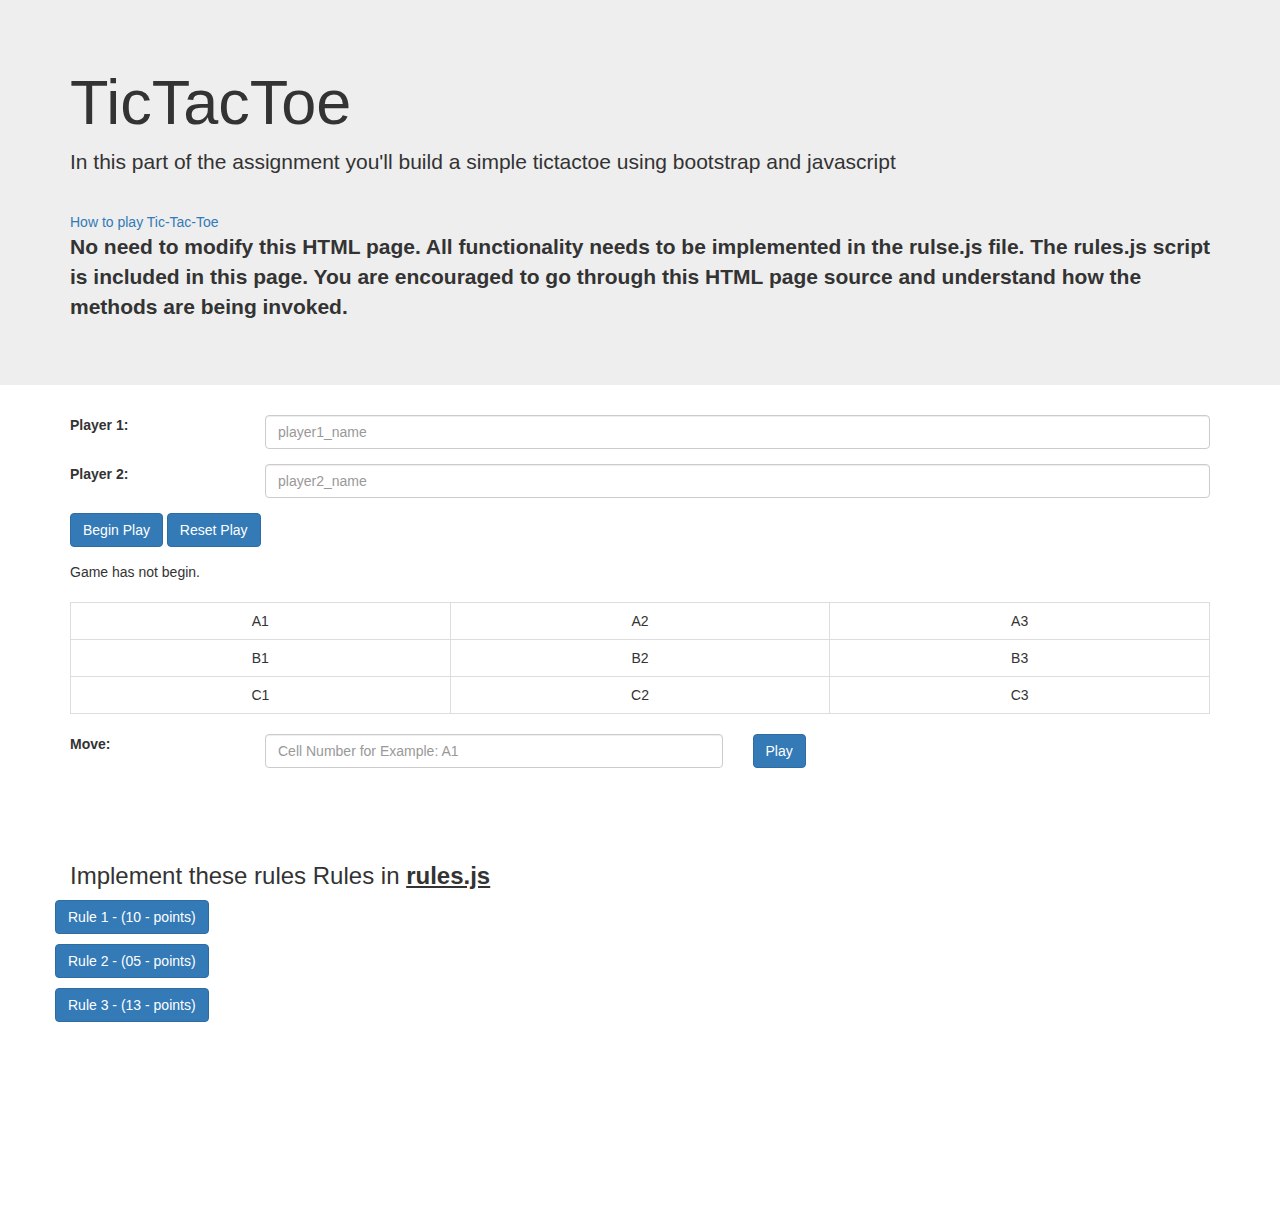
<file: HW_02/Question 4-TicTacToe/index.html>
<!DOCTYPE html>
<html lang="en">
<head>
<meta charset="utf-8">
<meta http-equiv="X-UA-Compatible" content="IE=edge">
<meta name="viewport" content="width=device-width, initial-scale=1">
<title>Question 4</title>
<link href="https://fonts.googleapis.com/css?family=Roboto|Varela+Round" rel="stylesheet">
<link rel="stylesheet" href="https://maxcdn.bootstrapcdn.com/font-awesome/4.7.0/css/font-awesome.min.css">
<link rel="stylesheet" href="https://maxcdn.bootstrapcdn.com/bootstrap/3.3.7/css/bootstrap.min.css">
<script src="https://ajax.googleapis.com/ajax/libs/jquery/1.12.4/jquery.min.js"></script>
<script src="https://maxcdn.bootstrapcdn.com/bootstrap/3.3.7/js/bootstrap.min.js"></script>
<script src="rules.js"></script>
</head>
<body>
<div class="jumbotron jumbotron-fluid">
  	<div class="container">
  		<h1>TicTacToe</h1> 
  		<p>In this part of the assignment you'll build a simple tictactoe using bootstrap and javascript</p> <br/>
  		<a href="https://www.google.com/search?q=tic+tac+toe" alt="how to play" target="_blank">How to play Tic-Tac-Toe</a><br/>
  		<p><strong>No need to modify this HTML page. All functionality needs to be implemented in the rulse.js file. The rules.js script is included in this page. You are encouraged to go through this HTML page source and understand how the methods are being invoked.</strong></p>
	</div>
</div>

<div class="container">
	<form>
	  <div class="form-group row">
	    <label for="player1" class="col-sm-2 col-form-label">Player 1:</label>
	    <div class="col-sm-10">
	      <input type="text" class="form-control" id="player1_id" placeholder="player1_name">
	    </div>
	  </div>
	  <div class="form-group row">
	    <label for="player2" class="col-sm-2 col-form-label">Player 2:</label>
	    <div class="col-sm-10">
	      <input type="text" class="form-control" id="player2_id" placeholder="player2_name">
	    </div>
	  </div>
	  <div class="form-group row">
	    <div class="col-sm-5 ">
	      <button type="button" class="btn btn-primary" onclick="begin_play()">Begin Play</button>
	      <button type="button" class="btn btn-primary" onclick="reset_play()">Reset Play</button>
	    </div>
	  </div>
	</form>
</div>
<div class ="container">
	
	<div id ="turn_info">
		Game has not begin. 
	</div>
	<br/>
</div>

<div class="container">
<table class="table table-bordered">
  <tbody>
    <tr>
      <td class="text-center" id="A1">A1</td>
      <td class="text-center" id="A2">A2</td>
      <td class="text-center" id="A3">A3</td>
    </tr>
    <tr>
      <td class="text-center" id="B1">B1</td>
      <td class="text-center" id="B2">B2</td>
      <td class="text-center" id="B3">B3</td>
    </tr>
    <tr>
      <td class="text-center" id="C1">C1</td>
      <td class="text-center" id="C2">C2</td>
      <td class="text-center" id="C3">C3</td>
    </tr>
  </tbody>
</table>
</div>

<div class="container">
	<form>
	<div class="form-group row">
	    <label for="player1" class="col-sm-2 col-form-label">Move:</label>
	    <div class="col-sm-5">
	      <input type="text" class="form-control" id="move_text_id" placeholder="Cell Number for Example: A1" onkeydown="moveEnter(event)">
	  </div>
	  <div class="col-sm-5">
	      <button type="button" class="btn btn-primary" onclick="play()">Play</button>
	   </div>
	  </div>
	</form>

</div>

<br/><br/><br/>
<div class="container">
	<h3> Implement these rules Rules in <b><u>rules.js</u></b> </h3>
	<div class="row">
	<p>
	  <button class="btn btn-primary" type="button" data-toggle="collapse" data-target="#rule_1_collapse" aria-expanded="false" aria-controls="rule_1_collapse">
	    Rule 1 - (10 - points)
	  </button>
	</p>
	<div class="collapse" id="rule_1_collapse">
	  <div class="card card-body">
	   1. Input fields for the player 1 or player 2 names cannot be empty. Show an alert if the user tries to start the game without entering these two fields.  <a href="https://i.imgur.com/v0N8FeP.png" target="_blank">See picture</a> <b>POINTS: 1</b><br/><br/>
	   2. The game should not start if any of these fields are empty. <b>POINTS: 1</b><br/><br/>
	   3. Once the game has started, these two input fields should be disabled. The two fields should show the Move types of player 1 and player 2 (X or O) <a href="https://i.imgur.com/yhEu14J.png" target="_blank">See picture</a> <b>POINTS: 2</b><br/><br/>
	   4. Once the game has started, The turn information should be should be shown.<a href="https://i.imgur.com/SovbuDk.png" target="_blank">See picture</a><br/> 
	   Note: Turn starts with "X". The turn is shown in "Bold". <b>POINTS: 3</b><br/><br/>
	   5. Once the game has started, click on begin play should alert - "Already started. Please <b>Reset Play</b> to start again."<a href="https://i.imgur.com/nXimgDS.png" target="_blank">See picture</a>  <b>POINTS: 2</b><br/><br/>
	  </div>
	</div>

	<p>
	  <button class="btn btn-primary" type="button" data-toggle="collapse" data-target="#rule_2_collapse" aria-expanded="false" aria-controls="rule_2_collapse">
	   	Rule 2 - (05 - points)
	  </button>
	</p>
	<div class="collapse" id="rule_2_collapse">
	  <div class="card card-body">
	  	1. The reset play button should reset the whole game. (At any time when reset is clicked - All the three text boxes should be cleared and Turn should be set to the default message.) <b>POINTS: 1</b><br/><br/>
	  	2. The text boxes for entering name should be enabled back. <b>POINTS: 1</b><br/><br/>
	  	3. The Tic Tac Toe Grid should be set to its default entries. <b>POINTS: 2</b><br/><br/>
	  	4. Clicking reset play again and again shall have the same effect every time (or no effect when clicked multiple times). <b>POINTS: 1</b><br/>
	  	<br/>
	  	Note: Do not just reload the page. (No marks will be awarded for that.)<br/><br/>
	  
	  </div>
	</div>

	<p>
	  <button class="btn btn-primary" type="button" data-toggle="collapse" data-target="#collapseExample" aria-expanded="false" aria-controls="collapseExample">
	    Rule 3 - (13 - points)
	  </button>
	</p>
	<div class="collapse" id="collapseExample">
	  <div class="card card-body">
	  	1. The text box to enter Move should only take values (A1, A2, A3, B1, B2, B3, C1, C2, C3) (Hint: It will be validated after clicking on <b>Play</b>) <b>POINTS: 2</b><br/><br/>
	  	2. Invalid moves should be reported by an alert message.(You are encouraged to use Modal which you learned in HW1 - Usage is not mandatory.) <b>POINTS: 1</b><br/><br/>
	  	3. If the move is a valid move, the grid should be updated with the correct move (Player 1 is always - 'X', and Player 2 is always 'O' (This is not zero!)) - The turn information should also be updated (Example: After the first move - turn is set to 'O' <a href="https://i.imgur.com/mQB9CYX.png" target="_blank">See picture</a> <b>POINTS: 3</b><br/><br/>
	  	4. A move should always be a valid move. (Example: If say a move was made in the already filled cell, it should be invalidated with an alert.) <b>POINTS: 1</b><br/><br/>
	  	5. If the game has not started, clicking on <b>Play</b> should give an alert "The game has not started." <b>POINTS: 1</b><br/><br/>
	  	6. After any move, the state of the table should be validated.(See the document attached in HW2 files to better understand). If there is a winner - Show it in an alert message - (Ex - Winner is X or O) - Displaying name is not important. <a href="https://i.imgur.com/FzQMYXP.png" target="_blank">See picture</a> <b>POINTS: 5</b><br/><br/>
	  	7. The game should reset itself once a winner is determined. <b>POINTS: 1</b><br/><br/>
	  	8. After all the moves have exhausted, you're not required to display any message. (It should be obvious to Reset play.)<br/><br/>
	  </div>
	</div>
	</div>
</div>
<br/><br/><br/><br/><br/><br/><br/><br/><br/>
</body>
</html>
</file>
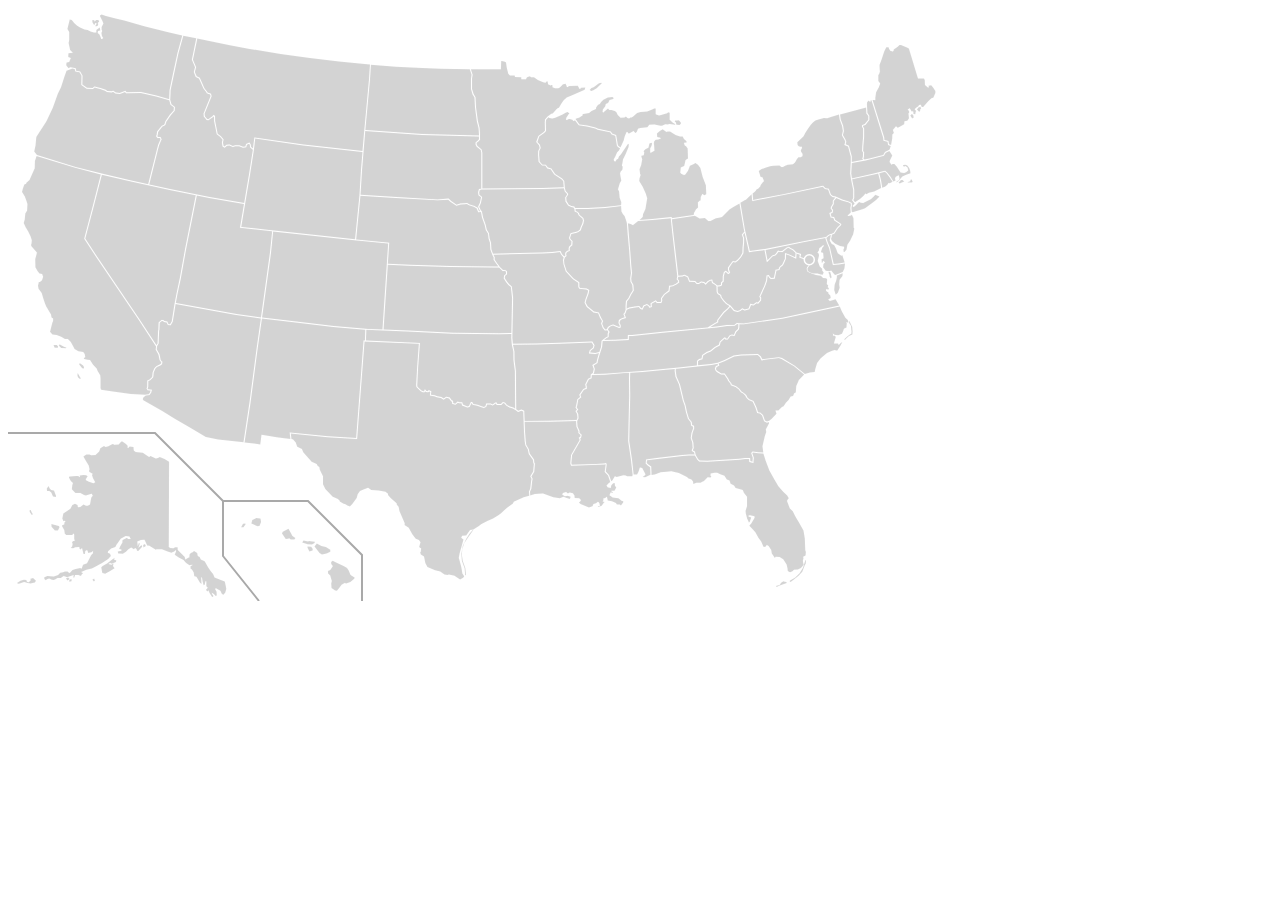
<file: HW_04/Question/StudentWebsite/index.html>
<html>
    <meta charset="utf-8"/>
    <head>
        <title>Homework 4</title>
        <script src="http://code.jquery.com/jquery-2.2.1.js"></script>
    </head>
    <body>
        <!-- Paste World Map Here-->

      <?xml version="1.0" encoding="UTF-8" standalone="no"?>
      <svg xmlns="http://www.w3.org/2000/svg" width="959" height="593">
      <title>Blank US states map</title>
      <defs>
        <style type="text/css">


      .state {fill:#D3D3D3; stroke-width:0.1; stroke:#FFFFFF;}


      /*
      The .state class sets the default fill color for all states.

      Individual states (such as Kansas, Montana, Pennsylvania) can be colored as follows:

      #KS, #MT, #PA {fill:#0000FF;}

      Place this code in the empty space below.
      */





        </style>
      </defs>
      <g id="outlines" class="state">
        <path id="AK" d="M161.1 453.7l-.3 85.4 1.6 1 3.1.2 1.5-1.1h2.6l.2 2.9 7 6.8.5 2.6 3.4-1.9.6-.2.3-3.1 1.5-1.6 1.1-.2 1.9-1.5 3.1 2.1.6 2.9 1.9 1.1 1.1 2.4 3.9 1.8 3.4 6 2.7 3.9 2.3 2.7 1.5 3.7 5 1.8 5.2 2.1 1 4.4.5 3.1-1 3.4-1.8 2.3-1.6-.8-1.5-3.1-2.7-1.5-1.8-1.1-.8.8 1.5 2.7.2 3.7-1.1.5-1.9-1.9-2.1-1.3.5 1.6 1.3 1.8-.8.8s-.8-.3-1.3-1c-.5-.6-2.1-3.4-2.1-3.4l-1-2.3s-.3 1.3-1 1c-.6-.3-1.3-1.5-1.3-1.5l1.8-1.9-1.5-1.5v-5h-.8l-.8 3.4-1.1.5-1-3.7-.6-3.7-.8-.5.3 5.7v1.1l-1.5-1.3-3.6-6-2.1-.5-.6-3.7-1.6-2.9-1.6-1.1v-2.3l2.1-1.3-.5-.3-2.6.6-3.4-2.4-2.6-2.9-4.8-2.6-4-2.6 1.3-3.2V542l-1.8 1.6-2.9 1.1-3.7-1.1-5.7-2.4h-5.5l-.6.5-6.5-3.9-2.1-.3-2.7-5.8-3.6.3-3.6 1.5.5 4.5 1.1-2.9 1 .3-1.5 4.4 3.2-2.7.6 1.6-3.9 4.4-1.3-.3-.5-1.9-1.3-.8-1.3 1.1-2.7-1.8-3.1 2.1-1.8 2.1-3.4 2.1-4.7-.2-.5-2.1 3.7-.6v-1.3l-2.3-.6 1-2.4 2.3-3.9v-1.8l.2-.8 4.4-2.3 1 1.3h2.7l-1.3-2.6-3.7-.3-5 2.7-2.4 3.4-1.8 2.6-1.1 2.3-4.2 1.5-3.1 2.6-.3 1.6 2.3 1 .8 2.1-2.7 3.2-6.5 4.2-7.8 4.2-2.1 1.1-5.3 1.1-5.3 2.3 1.8 1.3-1.5 1.5-.5 1.1-2.7-1-3.2.2-.8 2.3h-1l.3-2.4-3.6 1.3-2.9 1-3.4-1.3-2.9 1.9h-3.2l-2.1 1.3-1.6.8-2.1-.3-2.6-1.1-2.3.6-1 1-1.6-1.1v-1.9l3.1-1.3 6.3.6 4.4-1.6 2.1-2.1 2.9-.6 1.8-.8 2.7.2 1.6 1.3 1-.3 2.3-2.7 3.1-1 3.4-.6 1.3-.3.6.5h.8l1.3-3.7 4-1.5 1.9-3.7 2.3-4.5 1.6-1.5.3-2.6-1.6 1.3-3.4.6-.6-2.4-1.3-.3-1 1-.2 2.9-1.5-.2-1.5-5.8-1.3 1.3-1.1-.5-.3-1.9-4 .2-2.1 1.1-2.6-.3 1.5-1.5.5-2.6-.6-1.9 1.5-1 1.3-.2-.6-1.8v-4.4l-1-1-.8 1.5h-6.1l-1.5-1.3-.6-3.9-2.1-3.6v-1l2.1-.8.2-2.1 1.1-1.1-.8-.5-1.3.5-1.1-2.7 1-5 4.5-3.2 2.6-1.6 1.9-3.7 2.7-1.3 2.6 1.1.3 2.4 2.4-.3 3.2-2.4 1.6.6 1 .6h1.6l2.3-1.3.8-4.4s.3-2.9 1-3.4c.6-.5 1-1 1-1l-1.1-1.9-2.6.8-3.2.8-1.9-.5-3.6-1.8-5-.2-3.6-3.7.5-3.9.6-2.4-2.1-1.8-1.9-3.7.5-.8 6.8-.5h2.1l1 1h.6l-.2-1.6 3.9-.6 2.6.3 1.5 1.1-1.5 2.1-.5 1.5 2.7 1.6 5 1.8 1.8-1-2.3-4.4-1-3.2 1-.8-3.4-1.9-.5-1.1.5-1.6-.8-3.9-2.9-4.7-2.4-4.2 2.9-1.9h3.2l1.8.6 4.2-.2 3.7-3.6 1.1-3.1 3.7-2.4 1.6 1 2.7-.6 3.7-2.1 1.1-.2 1 .8 4.5-.2 2.7-3.1h1.1l3.6 2.4 1.9 2.1-.5 1.1.6 1.1 1.6-1.6 3.9.3.3 3.7 1.9 1.5 7.1.6 6.3 4.2 1.5-1 5.2 2.6 2.1-.6 1.9-.8 4.8 1.9zM46 482.6l2.1 5.3-.2 1-2.9-.3-1.8-4-1.8-1.5H39l-.2-2.6 1.8-2.4 1.1 2.4 1.5 1.5zm-2.6 33.5l3.7.8 3.7 1 .8 1-1.6 3.7-3.1-.2-3.4-3.6zM22.7 502l1.1 2.6 1.1 1.6-1.1.8-2.1-3.1V502zM9 575.1l3.4-2.3 3.4-1 2.6.3.5 1.6 1.9.5 1.9-1.9-.3-1.6 2.7-.6 2.9 2.6-1.1 1.8-4.4 1.1-2.7-.5-3.7-1.1-4.4 1.5-1.6.3zm48.9-4.5l1.6 1.9 2.1-1.6-1.5-1.3zm2.9 3l1.1-2.3 2.1.3-.8 1.9h-2.4zm23.6-1.9l1.5 1.8 1-1.1-.8-1.9zm8.8-12.5l1.1 5.8 2.9.8 5-2.9 4.4-2.6-1.6-2.4.5-2.4-2.1 1.3-2.9-.8 1.6-1.1 1.9.8 3.9-1.8.5-1.5-2.4-.8.8-1.9-2.7 1.9-4.7 3.6-4.8 2.9zm42.3-19.8l2.4-1.5-1-1.8-1.8 1z">
          <title>Alaska</title>
        </path>
        <path id="HI" d="M233.1 519.3l1.9-3.6 2.3-.3.3.8-2.1 3.1zm10.2-3.7l6.1 2.6 2.1-.3 1.6-3.9-.6-3.4-4.2-.5-4 1.8zm30.7 10l3.7 5.5 2.4-.3 1.1-.5 1.5 1.3 3.7-.2 1-1.5-2.9-1.8-1.9-3.7-2.1-3.6-5.8 2.9zm20.2 8.9l1.3-1.9 4.7 1 .6-.5 6.1.6-.3 1.3-2.6 1.5-4.4-.3zm5.3 5.2l1.9 3.9 3.1-1.1.3-1.6-1.6-2.1-3.7-.3zm7-1.2l2.3-2.9 4.7 2.4 4.4 1.1 4.4 2.7v1.9l-3.6 1.8-4.8 1-2.4-1.5zm16.6 15.6l1.6-1.3 3.4 1.6 7.6 3.6 3.4 2.1 1.6 2.4 1.9 4.4 4 2.6-.3 1.3-3.9 3.2-4.2 1.5-1.5-.6-3.1 1.8-2.4 3.2-2.3 2.9-1.8-.2-3.6-2.6-.3-4.5.6-2.4-1.6-5.7-2.1-1.8-.2-2.6 2.3-1 2.1-3.1.5-1-1.6-1.8z">
          <title>Hawaii</title>
        </path>
        <path id="AL" d="M628.5 466.4l.6.2 1.3-2.7 1.5-4.4 2.3.6 3.1 6v1l-2.7 1.9 2.7.3 5.2-2.5-.3-7.6-2.5-1.8-2-2 .4-4 10.5-1.5 25.7-2.9 6.7-.6 5.6.1-.5-2.2-1.5-.8-.9-1.1 1-2.6-.4-5.2-1.6-4.5.8-5.1 1.7-4.8-.2-1.7-1.8-.7-.5-3.6-2.7-3.4-2-6.5-1.4-6.7-1.8-5-3.8-16-3.5-7.9-.8-5.6.1-2.2-9 .8-23.4 2.2-12.2.8-.2 6.4.2 16.7-.7 31-.3 14.1 2.8 18.8 1.6 14.7z">
          <title>Alabama</title>
        </path>
        <path id="AR" d="M587.3 346.1l-6.4-.7.9-3.1 3.1-2.6.6-2.3-1.8-2.9-31.9 1.2-23.3.7-23.6.3 1.5 6.9.1 8.5 1.4 10.9.3 38.2 2.1 1.6 3-1.2 2.9 1.2.4 10.1 25.2-.2 26.8-.8.9-1.9-.3-3.8-1.7-3.1 1.5-1.4-1.4-2.2.7-2.4 1.1-5.9 2.7-2.3-.8-2.2 4-5.6 2.5-1.1-.1-1.7-.5-1.7 2.9-5.8 2.5-1.1.2-3.3 2.1-1.4.9-4.1-1.4-4 4.2-2.4.3-2.1 1.2-4.2.9-3.1z">
          <title>Arkansas</title>
        </path>
        <path id="AZ" d="M135.1 389.7l-.3 1.5.5 1 18.9 10.7 12.1 7.6 14.7 8.6 16.8 10 12.3 2.4 25.4 2.7 6-39.6 7-53.1 4.4-31-24.6-3.6-60.7-11-.2 1.1-2.6 16.5-2.1 3.8-2.8-.2-1.2-2.6-2.6-.4-1.2-1.1-1.1.1-2.1 1.7-.3 6.8-.3 1.5-.5 12.5-1.5 2.4-.4 3.3 2.8 5 1.1 5.5.7 1.1 1.1.9-.4 2.4-1.7 1.2-3.4 1.6-1.6 1.8-1.6 3.6-.5 4.9-3 2.9-1.9.9-.1 5.8-.6 1.6.5.8 3.9.4-.9 3-1.7 2.4-3.7.4z">
          <title>Arizona</title>
        </path>
        <path id="CA" d="M122.7 385.9l-19.7-2.7-10-1.5-.5-1.8v-9.4l-.3-3.2-2.6-4.2-.8-2.3-3.9-4.2-2.9-4.7-2.7-.2-3.2-.8-.3-1 1.5-.6-.6-3.2-1.5-2.1-4.8-.8-3.9-2.1-1.1-2.3-2.6-4.8-2.9-3.1H57l-3.9-2.1-4.5-1.8-4.2-.5-2.4-2.7.5-1.9 1.8-7.1.8-1.9v-2.4l-1.6-1-.5-2.9-1.5-2.6-3.4-5.8-1.3-3.1-1.5-4.7-1.6-5.3-3.2-4.4-.5-2.9.8-3.9h1.1l2.1-1.6 1.1-3.6-1-2.7-2.7-.5-1.9-2.6-2.1-3.7-.2-8.2.6-1.9.6-2.3.5-2.4-5.7-6.3V236l.3-.5.3-3.2-1.3-4-2.3-4.8-2.7-4.5-1.8-3.9 1-3.7.6-5.8 1.8-3.1.3-6.5-1.1-3.6-1.6-4.2L14 184l.8-3.2 1.5-4.2 1.8-.8.3-1.1 3.1-2.6 5.2-11.8.2-7.4 1.69-4.9 38.69 11.8 25.6 6.6-8 31.3-8.67 33.1L88.84 250 131 312.3l17.1 26.1-.4 3.1 2.8 5.2 1.1 5.4 1 1.5.7.6-.2 1.4-1.4 1-3.4 1.6-1.9 2.1-1.7 3.9-.5 4.7-2.6 2.5-2.3 1.1-.1 6.2-.6 1.9 1 1.7 3 .3-.4 1.6-1.4 2-3.9.6zM48.8 337l1.3 1.5-.2 1.3-3.2-.1-.6-1.2-.6-1.5zm1.9 0l1.2-.6 3.6 2.1 3.1 1.2-.9.6-4.5-.2-1.6-1.6zm20.7 19.8l1.8 2.3.8 1 1.5.6.6-1.5-1-1.8-2.7-2-1.1.2v1.2zm-1.4 8.7l1.8 3.2 1.2 1.9-1.5.2-1.3-1.2s-.7-1.5-.7-1.9v-2.2z">
          <title>California</title>
        </path>
        <path id="CO" d="M380.2 235.5l-36-3.5-79.1-8.6-2.2 22.1-7 50.4-1.9 13.7 34 3.9 37.5 4.4 34.7 3 14.3.6z">
          <title>Colorado</title>
        </path>
        <path id="CT" d="M852 190.9l3.6-3.2 1.9-2.1.8.6 2.7-1.5 5.2-1.1 7-3.5-.6-4.2-.8-4.4-1.6-6-4.3 1.1-21.8 4.7.6 3.1 1.5 7.3v8.3l-.9 2.1 1.7 2.2z">
          <title>Connecticut</title>
        </path>
        <path id="DE" d="M834.4 247.2l-1 .5-3.6-2.4-1.8-4.7-1.9-3.6-2.3-1-2.1-3.6.5-2 .5-2.3.1-1.1-.6.1-1.7 1-2 1.7-.2.3 1.4 4.1 2.3 5.6 3.7 16.1 5-.3 6-1.1z">
          <title>Delaware</title>
        </path>
        <path id="FL" d="M750.2 445.2l-5.2-.7-.7.8 1.5 4.4-.4 5.2-4.1-1-.2-2.8H737l-5.3.7-32.4 1.9-8.2-.3-1.7-1.7-2.5-4.2H681l-6.6.5-35.4 4.2-.3 2.8 1.6 1.6 2.9 2 .3 8.4 3.3-.6 6-2.1 6-.5 4.4-.6 7.6 1.8 8.1 3.9 1.6 1.5 2.9 1.1 1.6 1.9.3 2.7 3.2-1.3h3.9l3.6-1.9 3.7-3.6 3.1.2.5-1.1-.8-1 .2-1.9 4-.8h2.6l2.9 1.5 4.2 1.5 2.4 3.7 2.7 1 1.1 3.4 3.4 1.6 1.6 2.6 1.9.6 5.2 1.3 1.3 3.1 3 3.7v9.5l-1.5 4.7.3 2.7 1.3 4.8 1.8 4 .8-.5 1.5-4.5-2.6-1-.3-.6 1.6-.6 4.5 1 .2 1.6-3.2 5.5-2.1 2.4 3.6 3.7 2.6 3.1 2.9 5.3 2.9 3.9 2.1 5 1.8.3 1.6-2.1 1.8 1.1 2.6 4 .6 3.6 3.1 4.4.8-1.3 3.9.3 3.6 2.3 3.4 5.2.8 3.4.3 2.9 1.1 1 1.3.5 2.4-1 1.5-1.6 3.9-.2 3.1-1.5 2.7-3.2-.5-1.9-.3-2.4.6-1.9-.3-1.9 2.4-1.3.3-3.4-.6-1.8-.5-12-1.3-7.6-4.5-8.2-3.6-5.8-2.6-5.3-2.9-2.9-2.9-7.4.7-1.4 1.1-1.3-1.6-2.9-4-3.7-4.8-5.5-3.7-6.3-5.3-9.4-3.7-9.7-2.3-7.3zm17.7 132.7l2.4-.6 1.3-.2 1.5-2.3 2.3-1.6 1.3.5 1.7.3.4 1.1-3.5 1.2-4.2 1.5-2.3 1.2zm13.5-5l1.2 1.1 2.7-2.1 5.3-4.2 3.7-3.9 2.5-6.6 1-1.7.2-3.4-.7.5-1 2.8-1.5 4.6-3.2 5.3-4.4 4.2-3.4 1.9z">
          <title>Florida</title>
        </path>
        <path id="GA" d="M750.2 444.2l-5.6-.7-1.4 1.6 1.6 4.7-.3 3.9-2.2-.6-.2-3h-5.2l-5.3.7-32.3 1.9-7.7-.3-1.4-1.2-2.5-4.3-.8-3.3-1.6-.9-.5-.5.9-2.2-.4-5.5-1.6-4.5.8-4.9 1.7-4.8-.2-2.5-1.9-.7-.4-3.2-2.8-3.5-1.9-6.2-1.5-7-1.7-4.8-3.8-16-3.5-8-.8-5.3.1-2.3 3.3-.3 13.6-1.6 18.6-2 6.3-1.1.5 1.4-2.2.9-.9 2.2.4 2 1.4 1.6 4.3 2.7 3.2-.1 3.2 4.7.6 1.6 2.3 2.8.5 1.7 4.7 1.8 3 2.2 2.3 3 2.3 1.3 2 1.8 1.4 2.7 2.1 1.9 4.1 1.8 2.7 6 1.7 5.1 2.8.7 2.1 1.9 2 5.7 2.9 1.6 1.7-.8.4 1.2-3.3 6.2.5 2.6-1.5 4.2-2.3 10 .8 6.3z">
          <title>Georgia</title>
        </path>
        <path id="IA" d="M556.8 183.6l2.1 2.1.3.7-2 3 .3 4 2.6 4.1 3.1 1.6 2.4.3.9 1.8.2 2.4 2.5 1 .9 1.1.5 1.6 3.8 3.3.6 1.9-.7 3-1.7 3.7-.6 2.4-2.1 1.6-1.6.5-5.7 1.5-1.6 4.8.8 1.8 1.7 1.5-.2 3.5-1.9 1.4-.7 1.8v2.4l-1.4.4-1.7 1.4-.5 1.7.4 1.7-1.3 1-2.3-2.7-1.4-2.8-8.3.8-10 .6-49.2 1.2-1.6-4.3-.4-6.7-1.4-4.2-.7-5.2-2.2-3.7-1-4.6-2.7-7.8-1.1-5.6-1.4-1.9-1.3-2.9 1.7-3.8 1.2-6.1-2.7-2.2-.3-2.4.7-2.4 1.8-.3 61.1-.6 21.2-.7z">
          <title>Iowa</title>
        </path>
        <path id="ID" d="M175.3 27.63l-4.8 17.41L166 65.9l-3.4 16.22-.4 9.67 1.2 4.44 3.5 2.66-.2 3.91-3.9 4.4-4.5 6.6-.9 2.9-1.2 1.1-1.8.8-4.3 5.3-.4 3.1-.4 1.1.6 1 2.6-.1 1.1 2.3-2.4 5.8-1.2 4.2-8.8 35.3 20.7 4.5 39.5 7.9 34.8 6.1 4.9-29.2 3.8-24.1-2.7-2.4-.4-2.6-.8-1.1-2.1 1-.7 2.6-3.2.5-3.9-1.6-3.8.1-2.5.7-3.4-1.5-2.4.2-2.4 2-2-1.1-.7-4 .7-2.9-2.5-2.9-3.3-2.6-2.7-13.1-.1-4.7-.3-.1-.2.4-5.1 3.5-1.7-.2-2.9-3.4-.2-3.1 7-17.13-.4-1.94-3.4-1.15-.6-1.18-2.6-3.46-4.6-10.23-3.2-1.53-2-4.95 1.3-4.63-3.2-7.58 4.4-21.52z">
          <title>Idaho</title>
        </path>
        <path id="IL" d="M618.7 214.3l-.8-2.6-1.3-3.7-1.6-1.8-1.5-2.6-.4-5.5-15.9 1.8-17.4 1h-12.3l.2 2.1 2.2.9 1.1 1.4.4 1.4 3.9 3.4.7 2.4-.7 3.3-1.7 3.7-.8 2.7-2.4 1.9-1.9.6-5.2 1.3-1.3 4.1.6 1.1 1.9 1.8-.2 4.3-2.1 1.6-.5 1.3v2.8l-1.8.6-1.4 1.2-.4 1.2.4 2-1.6 1.3-.9 2.8.3 3.9 2.3 7 7 7.6 5.7 3.7v4.4l.7 1.2 6.6.6 2.7 1.4-.7 3.5-2.2 6.2-.8 3 2 3.7 6.4 5.3 4.8.8 2.2 5.1 2 3.4-.9 2.8 1.5 3.8 1.7 2.1 1.6-.3 1-2.2 2.4-1.7 2.8-1 6.1 2.5.5-.2v-1.1l-1.2-2.7.4-2.8 2.4-1.6 3.4-1.2-.5-1.3-.8-2 1.2-1.3 1-2.7v-4l.4-4.9 2.5-3 1.8-3.8 2.5-4-.5-5.3-1.8-3.2-.3-3.3.8-5.3-.7-7.2-1.1-15.8-1.4-15.3-.9-11.7z">
          <title>Illinois</title>
        </path>
        <path id="IN" d="M622.9 216.1l1.5 1 1.1-.3 2.1-1.9 2.5-1.8 14.3-1.1 18.4-1.8 1.6 15.5 4.9 42.6-.6 2.9 1.3 1.6.2 1.3-2.3 1.6-3.6 1.7-3.2.4-.5 4.8-4.7 3.6-2.9 4 .2 2.4-.5 1.4h-3.5l-1.4-1.7-5.2 3 .2 3.1-.9.2-.5-.9-2.4-1.7-3.6 1.5-1.4 2.9-1.2-.6-1.6-1.8-4.4.5-5.7 1-2.5 1.3v-2.6l.4-4.7 2.3-2.9 1.8-3.9 2.7-4.2-.5-5.8-1.8-3.1-.3-3.2.8-5.3-.7-7.1-.9-12.6-2.5-30.1z">
          <title>Indiana</title>
        </path>
        <path id="KS" d="M485.9 259.5l-43.8-.6-40.6-1.2-21.7-.9-4.3 64.8 24.3 1 44.7 2.1 46.3.6 12.6-.3.7-35-1.2-11.1-2.5-2-2.4-3-2.3-3.6.6-3 1.7-1.4v-2.1l-.8-.7-2.6-.2-3.5-3.4z">
          <title>Kansas</title>
        </path>
        <path id="KY" d="M607.2 331.8l12.6-.7.1-4.1h4.3l30.4-3.2 45.1-4.3 5.6-3.6 3.9-2.1.1-1.9 6-7.8 4.1-3.6 2.1-2.4-3.3-2-2.5-2.7-3-3.8-.5-2.2-2.6-1.4-.9-1.9-.2-6.1-2.6-2-1.9-1.1-.5-2.3-1.3.2-2 1.2-2.5 2.7-1.9-1.7-2.5-.5-2.4 1.4h-2.3l-1.8-2-5.6-.1-1.8-4.5-2.9-1.5-2.1.8-4.2.2-.5 2.1 1.2 1.5.3 2.1-2.8 2-3.8 1.8-2.6.4-.5 4.5-4.9 3.6-2.6 3.7.2 2.2-.9 2.3-4.5-.1-1.3-1.3-3.9 2.2.2 3.3-2.4.6-.8-1.4-1.7-1.2-2.7 1.1-1.8 3.5-2.2-1-1.4-1.6-3.7.4-5.6 1-2.8 1.3-1.2 3.4-1 1 1.5 3.7-4.2 1.4-1.9 1.4-.4 2.2 1.2 2.4v2.2l-1.6.4-6.1-2.5-2.3.9-2 1.4-.8 1.8 1.7 2.4-.9 1.8-.1 3.3-2.4 1.3-2.1 1.7z">
          <title>Kentucky</title>
        </path>
        <path id="LA" d="M526.9 485.9l8.1-.3 10.3 3.6 6.5 1.1 3.7-1.5 3.2 1.1 3.2 1 .8-2.1-3.2-1.1-2.6.5-2.7-1.6.8-1.5 3.1-1 1.8 1.5 1.8-1 3.2.6 1.5 2.4.3 2.3 4.5.3 1.8 1.8-.8 1.6-1.3.8 1.6 1.6 8.4 3.6 3.6-1.3 1-2.4 2.6-.6 1.8-1.5 1.3 1 .8 2.9-2.3.8.6.6 3.4-1.3 2.3-3.4.8-.5-2.1-.3.8-1.6-.2-1.5 2.1-.5 1.1-1.3.6.8.6 3.1 4.2.6 4 1.9 1 1.5h2.9l1.1 1 2.3-3.1V493h-1.3l-3.4-2.7-5.8-.8-3.2-2.3 1.1-2.7 2.3.3.2-.6-1.8-1v-.5h3.2l1.8-3.1-1.3-1.9-.3-2.7-1.5.2-1.9 2.1-.6 2.6-3.1-.6-1-1.8 1.8-1.9 1.9-1.7-2.2-6.5-3.4-3.4 1-7.3-.2-.5-1.3.2-33.1 1.4-.8-2.4.8-8.5 8.6-14.8-.9-2.6 1.4-.4.4-2-2.2-2 .1-1.9-2-4.5-.4-5.1.1-.7-26.4.8-25.2.1.4 9.7.7 9.5.5 3.7 2.6 4.5.9 4.4 4.3 6 .3 3.1.6.8-.7 8.3-2.8 4.6 1.2 2.4-.5 2.6-.8 7.3-1.3 3 .2 3.7z">
          <title>Louisiana</title>
        </path>
        <path id="MA" d="M887.5 172.5l-.5-2.3.8-1.5 2.9-1.5.8 3.1-.5 1.8-2.4 1.5v1l1.9-1.5 3.9-4.5 3.9-1.9 4.2-1.5-.3-2.4-1-2.9-1.9-2.4-1.8-.8-2.1.2-.5.5 1 1.3 1.5-.8 2.1 1.6.8 2.7-1.8 1.8-2.3 1-3.6-.5-3.9-6-2.3-2.6h-1.8l-1.1.8-1.9-2.6.3-1.5 2.4-5.2-2.9-4.4-3.7 1.8-1.8 2.9-18.3 4.7-13.8 2.5-.6 10.6.7 4.9 22-4.8 11.2-2.8 2 1.6 3.4 4.3 2.9 4.7zm12.5 1.4l2.2-.7.5-1.7 1 .1 1 2.3-1.3.5-3.9.1zm-9.4.8l2.3-2.6h1.6l1.8 1.5-2.4 1-2.2 1z">
          <title>Massachusetts</title>
        </path>
        <path id="MD" d="M834.8 264.1l1.7-3.8.5-4.8-6.3 1.1-5.8.3-3.8-16.8-2.3-5.5-1.5-4.6-22.2 4.3-37.6 7.6 2 10.4 4.8-4.9 2.5-.7 1.4-1.5 1.8-2.7 1.6.7 2.6-.2 2.6-2.1 2-1.5 2.1-.6 1.5 1.1 2.7 1.4 1.9 1.8 1.3 1.4 4.8 1.6-.6 2.9 5.8 2.1 2.1-2.6 3.7 2.5-2.1 3.3-.7 3.3-1.8 2.6v2.1l.3.8 2 1.3 3.4 1.1 4.3-.1 3.1 1 2.1.3 1-2.1-1.5-2.1v-1.8l-2.4-2.1-2.1-5.5 1.3-5.3-.2-2.1-1.3-1.3s1.5-1.6 1.5-2.3c0-.6.5-2.1.5-2.1l1.9-1.3 1.9-1.6.5 1-1.5 1.6-1.3 3.7.3 1.1 1.8.3.5 5.5-2.1 1 .3 3.6.5-.2 1.1-1.9 1.6 1.8-1.6 1.3-.3 3.4 2.6 3.4 3.9.5 1.6-.8 3.2 4.2 1 .4zm-14.5.2l1.1 2.5.2 1.8 1.1 1.9s.9-.9.9-1.2c0-.3-.7-3.1-.7-3.1l-.7-2.3z">
          <title>Maryland</title>
        </path>
        <path id="ME" d="M865.8 91.9l1.5.4v-2.6l.8-5.5 2.6-4.7 1.5-4-1.9-2.4v-6l.8-1 .8-2.7-.2-1.5-.2-4.8 1.8-4.8 2.9-8.9 2.1-4.2h1.3l1.3.2v1.1l1.3 2.3 2.7.6.8-.8v-1l4-2.9 1.8-1.8 1.5.2 6 2.4 1.9 1 9.1 29.9h6l.8 1.9.2 4.8 2.9 2.3h.8l.2-.5-.5-1.1 2.8-.5 1.9 2.1 2.3 3.7V85l-2.1 4.7-1.9.6-3.4 3.1-4.8 5.5h-1.3c-.6 0-1-2.1-1-2.1l-1.8.2-1 1.5-2.4 1.5-1 1.5 1.6 1.5-.5.6-.5 2.7-1.9-.2v-1.6l-.3-1.3-1.5.3-1.8-3.2-2.1 1.3 1.3 1.5.3 1.1-.8 1.3.3 3.1.2 1.6-1.6 2.6-2.9.5-.3 2.9-5.3 3.1-1.3.5-1.6-1.5-3.1 3.6 1 3.2-1.5 1.3-.2 4.4-1.1 6.3-2.2-.9-.5-3.1-4-1.1-.2-2.5-11.7-37.43zm36.5 15.6l1.5-1.5 1.4 1.1.6 2.4-1.7.9zm6.7-5.9l1.8 1.9s1.3.1 1.3-.2c0-.3.2-2 .2-2l.9-.8-.8-1.8-2 .7z">
          <title>Maine</title>
        </path>
        <path id="MI" d="M644.5 211l19.1-1.9.2 1.1 9.9-1.5 12-1.7.1-.6.2-1.5 2.1-3.7 2-1.7-.2-5.1 1.6-1.6 1.1-.3.2-3.6 1.5-3 1.1.6.2.6.8.2 1.9-1-.4-9.1-3.2-8.2-2.3-9.1-2.4-3.2-2.6-1.8-1.6 1.1-3.9 1.8-1.9 5-2.7 3.7-1.1.6-1.5-.6s-2.6-1.5-2.4-2.1c.2-.6.5-5 .5-5l3.4-1.3.8-3.4.6-2.6 2.4-1.6-.3-10-1.6-2.3-1.3-.8-.8-2.1.8-.8 1.6.3.2-1.6-2.6-2.2-1.3-2.6h-2.6l-4.5-1.5-5.5-3.4h-2.7l-.6.6-1-.5-3.1-2.3-2.9 1.8-2.9 2.3.3 3.6 1 .3 2.1.5.5.8-2.6.8-2.6.3-1.5 1.8-.3 2.1.3 1.6.3 5.5-3.6 2.1-.6-.2v-4.2l1.3-2.4.6-2.4-.8-.8-1.9.8-1 4.2-2.7 1.1-1.8 1.9-.2 1 .6.8-.6 2.6-2.3.5v1.1l.8 2.4-1.1 6.1-1.6 4 .6 4.7.5 1.1-.8 2.4-.3.8-.3 2.7 3.6 6 2.9 6.5 1.5 4.8-.8 4.7-1 6-2.4 5.2-.3 2.7-3.2 3.1zm-33.3-72.4l-1.3-1.1-1.8-10.4-3.7-1.3-1.7-2.3-12.6-2.8-2.8-1.1-8.1-2.2-7.8-1-3.9-5.3.7-.5 2.7-.8 3.6-2.3v-1l.6-.6 6-1 2.4-1.9 4.4-2.1.2-1.3 1.9-2.9 1.8-.8 1.3-1.8 2.3-2.3 4.4-2.4 4.7-.5 1.1 1.1-.3 1-3.7 1-1.5 3.1-2.3.8-.5 2.4-2.4 3.2-.3 2.6.8.5 1-1.1 3.6-2.9 1.3 1.3h2.3l3.2 1 1.5 1.1 1.5 3.1 2.7 2.7 3.9-.2 1.5-1 1.6 1.3 1.6.5 1.3-.8h1.1l1.6-1 4-3.6 3.4-1.1 6.6-.3 4.5-1.9 2.6-1.3 1.5.2v5.7l.5.3 2.9.8 1.9-.5 6.1-1.6 1.1-1.1 1.5.5v7l3.2 3.1 1.3.6 1.3 1-1.3.3-.8-.3-3.7-.5-2.1.6-2.3-.2-3.2 1.5h-1.8l-5.8-1.3-5.2.2-1.9 2.6-7 .6-2.4.8-1.1 3.1-1.3 1.1-.5-.2-1.5-1.6-4.5 2.4h-.6l-1.1-1.6-.8.2-1.9 4.4-1 4-3.2 6.9zm-29.6-56.5l1.8-2.1 2.2-.8 5.4-3.9 2.3-.6.5.5-5.1 5.1-3.3 1.9-2.1.9zm86.2 32.1l.6 2.5 3.2.2 1.3-1.2s-.1-1.5-.4-1.6c-.3-.2-1.6-1.9-1.6-1.9l-2.2.2-1.6.2-.3 1.1z">
          <title>Michigan</title>
        </path>
        <path id="MN" d="M464.6 66.79l-.6 3.91v10.27l1.6 5.03 1.9 3.32.5 9.93 1.8 13.45 1.8 7.3.4 6.4v5.3l-1.6 1.8-1.8 1.3v1.5l.9 1.7 4.1 3.5.7 3.2v35.9l60.3-.6 21.2-.7-.5-6-1.8-2.1-7.2-4.6-3.6-5.3-3.4-.9-2-2.8h-3.2l-3.5-3.8-.5-7 .1-3.9 1.5-3-.7-2.7-2.8-3.1 2.2-6.1 5.4-4 1.2-1.4-.2-8 .2-3 2.6-3 3.8-2.9 1.3-.2 4.5-5 1.8-.8 2.3-3.9 2.4-3.6 3.1-2.6 4.8-2 9.2-4.1 3.9-1.8.6-2.3-4.4.4-.7 1.1h-.6l-1.8-3.1-8.9.3-1 .8h-1l-.5-1.3-.8-1.8-2.6.5-3.2 3.2-1.6.8h-3.1l-2.6-1v-2.1l-1.3-.2-.5.5-2.6-1.3-.5-2.9-1.5.5-.5 1-2.4-.5-5.3-2.4-3.9-2.6h-2.9l-1.3-1-2.3.6-1.1 1.1-.3 1.3h-4.8v-2.1l-6.3-.3-.3-1.5h-4.8l-1.6-1.6-1.5-6.1-.8-5.5-1.9-.8-2.3-.5-.6.2-.3 8.2-30.1-.03z">
          <title>Minnesota</title>
        </path>
        <path id="MO" d="M593.1 338.7l.5-5.9 4.2-3.4 1.9-1v-2.9l.7-1.6-1.1-1.6-2.4.3-2.1-2.5-1.7-4.5.9-2.6-2-3.2-1.8-4.6-4.6-.7-6.8-5.6-2.2-4.2.8-3.3 2.2-6 .6-3-1.9-1-6.9-.6-1.1-1.9v-4.1l-5.3-3.5-7.2-7.8-2.3-7.3-.5-4.2.7-2.4-2.6-3.1-1.2-2.4-7.7.8-10 .6-48.8 1.2 1.3 2.6-.1 2.2 2.3 3.6 3 3.9 3.1 3 2.6.2 1.4 1.1v2.9l-1.8 1.6-.5 2.3 2.1 3.2 2.4 3 2.6 2.1 1.3 11.6-.8 40 .5 5.7 23.7-.2 23.3-.7 32.5-1.3 2.2 3.7-.8 3.1-3.1 2.5-.5 1.8 5.2.5 4.1-1.1z">
          <title>Missouri</title>
        </path>
        <path id="MS" d="M604.3 472.5l2.6-4.2 1.8.8 6.8-1.9 2.1.3 1.5.8h5.2l.4-1.6-1.7-14.8-2.8-19 1-45.1-.2-16.7.2-6.3-4.8.3-19.6 1.6-13 .4-.2 3.2-2.8 1.3-2.6 5.1.5 1.6.1 2.4-2.9 1.1-3.5 5.1.8 2.3-3 2.5-1 5.7-.6 1.9 1.6 2.5-1.5 1.4 1.5 2.8.3 4.2-1.2 2.5-.2.9.4 5 2 4.5-.1 1.7 2.3 2-.7 3.1-.9.3.6 1.9-8.6 15-.8 8.2.5 1.5 24.2-.7 8.2-.7 1.9-.3.6 1.4-1 7.1 3.3 3.3 2.2 6.4z">
          <title>Mississippi</title>
        </path>
        <path id="MT" d="M361.1 70.77l-5.3 57.13-1.3 15.2-59.1-6.6-49-7.1-1.4 11.2-1.9-1.7-.4-2.5-1.3-1.9-3.3 1.5-.7 2.5-2.3.3-3.8-1.6-4.1.1-2.4.7-3.2-1.5-3 .2-2.1 1.9-.9-.6-.7-3.4.7-3.2-2.7-3.2-3.3-2.5-2.5-12.6-.1-5.3-1.6-.8-.6 1-4.5 3.2-1.2-.1-2.3-2.8-.2-2.8 7-17.15-.6-2.67-3.5-1.12-.4-.91-2.7-3.5-4.6-10.41-3.2-1.58-1.8-4.26 1.3-4.63-3.2-7.57 4.4-21.29L222 37.3l18.4 3.4 32.3 5.3 29.3 4 29.2 3.5 30.8 3.07z">
          <title>Montana</title>
        </path>
        <path id="NC" d="M786.7 357.7L774 350l-3.1-.8-16.6 2.1-1.6-3-2.8-2.2-16.7.5-7.4.9-9.2 4.5-6.8 2.7-6.5 1.2-13.4 1.4.1-4.1 1.7-1.3 2.7-.7.7-3.8 3.9-2.5 3.9-1.5 4.5-3.7 4.4-2.3.7-3.2 4.1-3.8.7 1 2.5.2 2.4-3.6 1.7-.4 2.6.3 1.8-4 2.5-2.4.5-1.8.1-3.5 4.4.1 38.5-5.6 57.5-12.3 2 4.8 3.6 6.5 2.4 2.4.6 2.3-2.4.2.8.6-.3 4.2-2.6 1.3-.6 2.1-1.3 2.9-3.7 1.6-2.4-.3-1.5-.2-1.6-1.3.3 1.3v1h1.9l.8 1.3-1.9 6.3h4.2l.6 1.6 2.3-2.3 1.3-.5-1.9 3.6-3.1 4.8H828l-1.1-.5-2.7.6-5.2 2.4-6.5 5.3-3.4 4.7-1.9 6.5-.5 2.4-4.7.5-5.1 1.5zm49.3-26.2l2.6-2.5 3.2-2.6 1.5-.6.2-2-.6-6.1-1.5-2.3-.6-1.9.7-.2 2.7 5.5.4 4.4-.2 3.4-3.4 1.5-2.8 2.4-1.1 1.2z">
          <title>North Carolina</title>
        </path>
        <path id="ND" d="M471 126.4l-.4-6.2-1.8-7.3-1.8-13.61-.5-9.7-1.9-3.18-1.6-5.32V70.68l.6-3.85-1.8-5.54-28.6-.59-18.6-.6-26.5-1.3-25.2-2.16-.9 14.42-4.7 50.94 56.8 3.9 56.9 1.7z">
          <title>North Dakota</title>
        </path>
        <path id="NE" d="M470.3 204.3l-1-2.3-.5-1.6-2.9-1.6-4.8-1.5-2.2-1.2-2.6.1-3.7.4-4.2 1.2-6-4.1-2.2-2-10.7.6-41.5-2.4-35.6-2.2-4.3 43.7 33.1 3.3-1.4 21.1 21.7 1 40.6 1.2 43.8.6h4.5l-2.2-3-2.6-3.9.1-2.3-1.4-2.7-1.9-5.2-.4-6.7-1.4-4.1-.5-5-2.3-3.7-1-4.7-2.8-7.9-1-5.3z">
          <title>Nebraska</title>
        </path>
        <path id="NH" d="M881.7 141.3l1.1-3.2-2.7-1.2-.5-3.1-4.1-1.1-.3-3-11.7-37.48-.7.08-.6 1.6-.6-.5-1-1-1.5 1.9-.2 2.29.5 8.41 1.9 2.8v4.3l-3.9 4.8-2.4.9v.7l1.1 1.9v8.6l-.8 9.2-.2 4.7 1 1.4-.2 4.7-.5 1.5 1 1.1 5.1-1.2 13.8-3.5 1.7-2.9 4-1.9z">
          <title>New Hampshire</title>
        </path>
        <path id="NJ" d="M823.7 228.3l.1-1.5 2.7-1.3 1.7-2.8 1.7-2.4 3.3-3.2v-1.2l-6.1-4.1-1-2.7-2.7-.3-.1-.9-.7-2.2 2.2-1.1.2-2.9-1.3-1.3.2-1.2 1.9-3.1V193l2.5-3.1 5.6 2.5 6.4 1.9 2.5 1.2.1 1.8-.5 2.7.4 4.5-2.1 1.9-1.1 1 .5.5 2.7-.3 1.1-.8 1.6 3.4.2 9.4.6 1.1-1.1 5.5-3.1 6.5-2.7 4-.8 4.8-2.1 2.4h-.8l-.3-2.7.8-1-.2-1.5-4-.6-4.8-2.3-3.2-2.9-1-2z">
          <title>New Jersey</title>
        </path>
        <path id="NM" d="M270.2 429.4l-16.7-2.6-1.2 9.6-15.8-2 6-39.7 7-53.2 4.4-30.9 34 3.9 37.4 4.4 32 2.8-.3 10.8-1.4-.1-7.4 97.7-28.4-1.8-38.1-3.7.7 6.3z">
          <title>New Mexico</title>
        </path>
        <path id="NV" d="M123.1 173.6l38.7 8.5 26 5.2-10.6 53.1-5.4 29.8-3.3 15.5-2.1 11.1-2.6 16.4-1.7 3.1-1.6-.1-1.2-2.6-2.8-.5-1.3-1.1-1.8.1-.9.8-1.8 1.3-.3 7.3-.3 1.5-.5 12.4-1.1 1.8-16.7-25.5-42.1-62.1-12.43-19 8.55-32.6 8.01-31.3z">
          <title>Nevada</title>
        </path>
        <path id="NY" d="M843.4 200l.5-2.7-.2-2.4-3-1.5-6.5-2-6-2.6-.6-.4-2.7-.3-2-1.5-2.1-5.9-3.3-.5-2.4-2.4-38.4 8.1-31.6 6-.5-6.5 1.6-1.2 1.3-1.1 1-1.6 1.8-1.1 1.9-1.8.5-1.6 2.1-2.7 1.1-1-.2-1-1.3-3.1-1.8-.2-1.9-6.1 2.9-1.8 4.4-1.5 4-1.3 3.2-.5 6.3-.2 1.9 1.3 1.6.2 2.1-1.3 2.6-1.1 5.2-.5 2.1-1.8 1.8-3.2 1.6-1.9h2.1l1.9-1.1.2-2.3-1.5-2.1-.3-1.5 1.1-2.1v-1.5h-1.8l-1.8-.8-.8-1.1-.2-2.6 5.8-5.5.6-.8 1.5-2.9 2.9-4.5 2.7-3.7 2.1-2.4 2.4-1.8 3.1-1.2 5.5-1.3 3.2.2 4.5-1.5 7.4-2.2.7 4.9 2.4 6.5.8 5-1 4.2 2.6 4.5.8 2-.9 3.2 3.7 1.7 2.7 10.2v5.8l-.6 10.9.8 5.4.7 3.6 1.5 7.3v8.1l-1.1 2.3 2.1 2.7.5.9-1.9 1.8.3 1.3 1.3-.3 1.5-1.3 2.3-2.6 1.1-.6 1.6.6 2.3.2 7.9-3.9 2.9-2.7 1.3-1.5 4.2 1.6-3.4 3.6-3.9 2.9-7.1 5.3-2.6 1-5.8 1.9-4 1.1-1-.4z">
          <title>New York</title>
        </path>
        <path id="OH" d="M663.8 211.2l1.7 15.5 4.8 41.1 3.9-.2 2.3-.8 3.6 1.8 1.7 4.2 5.4.1 1.8 2h1.7l2.4-1.4 3.1.5 1.5 1.3 1.8-2 2.3-1.4 2.4-.4.6 2.7 1.6 1 2.6 2 .8.2 2-.1 1.2-.6v-2.1l1.7-1.5.1-4.8 1.1-4.2 1.9-1.3 1 .7 1 1.1.7.2.4-.4-.9-2.7v-2.2l1.1-1.4 2.5-3.6 1.3-1.5 2.2.5 2.1-1.5 3-3.3 2.2-3.7.2-5.4.5-5V230l-1.2-3.2 1.2-1.8 1.3-1.2-.6-2.8-4.3-25.6-6.2 3.7-3.9 2.3-3.4 3.7-4 3.9-3.2.8-2.9.5-5.5 2.6-2.1.2-3.4-3.1-5.2.6-2.6-1.5-2.2-1.3z">
          <title>Ohio</title>
        </path>
        <path id="OK" d="M411.9 334.9l-1.8 24.3-.9 18 .2 1.6 4 3.6 1.7.9h.9l.9-2.1 1.5 1.9 1.6.1.3-.2.2-1.1 2.8 1.4-.4 3.5 3.8.5 2.5 1 4.2.6 2.3 1.6 2.5-1.7 3.5.7 2.2 3.1 1.2.1v2.3l2.1.7 2.5-2.1 1.8.6 2.7.1.7 2.3 4.4 1.8 1.7-.3 1.9-4.2h1.3l1.1 2.1 4.2.8 3.4 1.3 3 .8 1.6-.7.7-2.7h4.5l1.9.9 2.7-1.9h1.4l.6 1.4h3.6l2-1.8 2.3.6 1.7 2.2 3 1.7 3.4.9 1.9 1.2-.3-37.6-1.4-10.9-.1-8.6-1.5-6.6-.6-6.8.1-4.3-12.6.3-46.3-.5-44.7-2.1-41.5-1.8-.4 10.7z">
          <title>Oklahoma</title>
        </path>
        <path id="OR" d="M67.44 158.9l28.24 7.2 27.52 6.5 17 3.7 8.8-35.1 1.2-4.4 2.4-5.5-.7-1.3-2.5.1-1.3-1.8.6-1.5.4-3.3 4.7-5.7 1.9-.9.9-.8.7-2.7.8-1.1 3.9-5.7 3.7-4 .2-3.26-3.4-2.49-1.2-4.55-13.1-3.83L132.9 85l-14.8.37-1.1-1.31-5.1 1.84-4.5-.48-2.4-1.58-1.3.54-4.68-.29-1.96-1.43-4.84-1.77-1.1-.07-4.45-1.27-1.76 1.52-6.26-.24-5.31-3.85.21-9.28-2.05-3.5-4.1-.6-.7-2.5-2.4-.5-5.8 2.1-2.3 6.5-3.2 10-3.2 6.5-5 14.1-6.5 13.6-8.1 12.6-1.9 2.9-.8 8.6-1.3 6 2.71 3.5z">
          <title>Oregon</title>
        </path>
        <path id="PA" d="M736.6 192.2l1.3-.5 5.7-5.5.7 6.9 33.5-6.5 36.9-7.8 2.3 2.3 3.1.4 2 5.6 2.4 1.9 2.8.4.1.1-2.6 3.2v3.1l-1.9 3.1-.2 1.9 1.3 1.3-.2 1.9-2.4 1.1 1 3.4.2 1.1 2.8.3.9 2.5 5.9 3.9v.4l-3.1 3-1.5 2.2-1.7 2.8-2.7 1.2-1.4.3-2.1 1.3-1.6 1.4-22.4 4.3L757 241l-11.3 1.4-3.9.7-5.1-22.4-4.3-25.9z">
          <title>Pennsylvania</title>
        </path>
        <path id="RI" d="M873.6 175.7l-.8-4.4-1.6-6 5.7-1.5 1.5 1.3 3.4 4.3 2.8 4.4-2.8 1.4-1.3-.2-1.1 1.8-2.4 1.9-2.8 1.1z">
          <title>Rhode Island</title>
        </path>
        <path id="SC" d="M759 413.6l-2.1-1-1.9-5.6-2.5-2.3-2.5-.5-1.5-4.6-3-6.5-4.2-1.8-1.9-1.8-1.2-2.6-2.4-2-2.3-1.3-2.2-2.9-3.2-2.4-4.4-1.7-.4-1.4-2.3-2.8-.5-1.5-3.8-5.4-3.4.1-3.9-2.5-1.2-1.2-.2-1.4.6-1.6 2.7-1.3-.8-2 6.4-2.7 9.2-4.5 7.1-.9 16.4-.5 2.3 1.9 1.8 3.5 4.6-.8 12.6-1.5 2.7.8 12.5 7.4 10.1 8.3-5.3 5.4-2.6 6.1-.5 6.3-1.6.8-1.1 2.7-2.4.6-2.1 3.6-2.7 2.7-2.3 3.4-1.6.8-3.6 3.4-2.9.2 1 3.2-5 5.3-2.3 1.6z">
          <title>South Carolina</title>
        </path>
        <path id="SD" d="M471 181.1l-.9 3.2.4 3 2.6 2-1.2 5.4-1.8 4.1 1.5 3.3.7 1.1-1.3.1-.7-1.6-.6-2-3.3-1.8-4.8-1.5-2.5-1.3-2.9.1-3.9.4-3.8 1.2-5.3-3.8-2.7-2.4-10.9.8-41.5-2.4-35.6-2.2L354 162l2.8-34 .4-5 56.9 3.9 56.9 1.7v2.7l-1.3 1.5-2 1.5-.1 2.2 1.1 2.2 4.1 3.4.5 2.7v35.9z">
          <title>South Dakota</title>
        </path>
        <path id="TN" d="M670.8 359.6l-13.1 1.2-23.3 2.2-37.6 2.7-11.8.4.9-.6.9-4.5-1.2-3.6 3.9-2.3.4-2.5 1.2-4.3 3-9.5.5-5.6.3-.2 12.3-.2 13.6-.8.1-3.9 3.5-.1 30.4-3.3 54-5.2 10.3-1.5 7.6-.2 2.4-1.9 1.3.3-.1 3.3-.4 1.6-2.4 2.2-1.6 3.6-2-.4-2.4.9-2.2 3.3-1.4-.2-.8-1.2-1.1.4-4.3 4-.8 3.1-4.2 2.2-4.3 3.6-3.8 1.5-4.4 2.8-.6 3.6-2.5.5-2 1.7-.2 4.8z">
          <title>Tennessee</title>
        </path>
        <path id="TX" d="M282.8 425.6l37 3.6 29.3 1.9 7.4-97.7 54.4 2.4-1.7 23.3-1 18 .2 2 4.4 4.1 2 1.1h1.8l.5-1.2.7.9 2.4.2 1.1-.6v-.2l1 .5-.4 3.7 4.5.7 2.4.9 4.2.7 2.6 1.8 2.8-1.9 2.7.6 2.2 3.1.8.1v2.1l3.3 1.1 2.5-2.1 1.5.5 2.1.1.6 2.1 5.2 2 2.3-.5 1.9-4h.1l1.1 1.9 4.6.9 3.4 1.3 3.2 1 2.4-1.2.7-2.3h3.6l2.1 1 3-2h.4l.5 1.4h4.7l1.9-1.8 1.3.4 1.7 2.1 3.3 1.9 3.4 1 2.5 1.4 2.7 2 3.1-1.2 2.1.8.7 20 .7 9.5.6 4.1 2.6 4.4.9 4.5 4.2 5.9.3 3.1.6.8-.7 7.7-2.9 4.8 1.3 2.6-.5 2.4-.8 7.2-1.3 3 .3 4.2-5.6 1.6-9.9 4.5-1 1.9-2.6 1.9-2.1 1.5-1.3.8-5.7 5.3-2.7 2.1-5.3 3.2-5.7 2.4-6.3 3.4-1.8 1.5-5.8 3.6-3.4.6-3.9 5.5-4 .3-1 1.9 2.3 1.9-1.5 5.5-1.3 4.5-1.1 3.9-.8 4.5.8 2.4 1.8 7 1 6.1 1.8 2.7-1 1.5-3.1 1.9-5.7-3.9-5.5-1.1-1.3.5-3.2-.6-4.2-3.1-5.2-1.1-7.6-3.4-2.1-3.9-1.3-6.5-3.2-1.9-.6-2.3.6-.6.3-3.4-1.3-.6-.6-1 1.3-4.4-1.6-2.3-3.2-1.3-3.4-4.4-3.6-6.6-4.2-2.6.2-1.9-5.3-12.3-.8-4.2-1.8-1.9-.2-1.5-6-5.3-2.6-3.1v-1.1l-2.6-2.1-6.8-1.1-7.4-.6-3.1-2.3-4.5 1.8-3.6 1.5-2.3 3.2-1 3.7-4.4 6.1-2.4 2.4-2.6-1-1.8-1.1-1.9-.6-3.9-2.3v-.6l-1.8-1.9-5.2-2.1-7.4-7.8-2.3-4.7v-8.1l-3.2-6.5-.5-2.7-1.6-1-1.1-2.1-5-2.1-1.3-1.6-7.1-7.9-1.3-3.2-4.7-2.3-1.5-4.4-2.6-2.9-1.7-.5zm174.4 141.7l-.6-7.1-2.7-7.2-.6-7 1.5-8.2 3.3-6.9 3.5-5.4 3.2-3.6.6.2-4.8 6.6-4.4 6.5-2 6.6-.3 5.2.9 6.1 2.6 7.2.5 5.2.2 1.5z">
          <title>Texas</title>
        </path>
        <path id="UT" d="M228.4 305.9l24.6 3.6 1.9-13.7 7-50.5 2.3-22-32.2-3.5 2.2-13.1 1.8-10.6-34.7-6.1-12.5-2.5-10.6 52.9-5.4 30-3.3 15.4-1.7 9.2z">
          <title>Utah</title>
        </path>
        <path id="VA" d="M834.7 265.2l-.2 2.8-2.9 3.8-.4 4.6.5 3.4-1.8 5-2.2 1.9-1.5-4.6.4-5.4 1.6-4.2.7-3.3-.1-1.7zm-60.3 44.6l-38.6 5.6-4.8-.1-2.2-.3-2.5 1.9-7.3.1-10.3 1.6-6.7.6 4.1-2.6 4.1-2.3v-2.1l5.7-7.3 4.1-3.7 2.2-2.5 3.6 4.3 3.8.9 2.7-1 2-1.5 2.4 1.2 4.6-1.3 1.7-4.4 2.4.7 3.2-2.3 1.6.4 2.8-3.2.2-2.7-.8-1.2 4.8-10.5 1.8-5.2.5-4.7.7-.2 1.1 1.7 1.5 1.2 3.9-.2 1.7-8.1 3-.6.8-2.6 2.8-2.2 1.1-2.1 1.8-4.3.1-4.6 3.6 1.4 6.6 3.1.3-5.2 3.4 1.2-.6 2.9 8.6 3.1 1.4 1.8-.8 3.3-1.3 1.3-.5 1.7.5 2.4 2 1.3 3.9 1.4 2.9 1 4.9.9 2.2 2.1 3.2.4.9 1.2-.4 4.7 1.4 1.1-.5 1.9 1.2.8-.2 1.4-2.7-.1.1 1.6 2.3 1.5.1 1.4 1.8 1.8.5 2.5-2.6 1.4 1.6 1.5 5.8-1.7 3.7 6.2z">
          <title>Virginia</title>
        </path>
        <path id="VT" d="M832.7 111.3l2.4 6.5.8 5.3-1 3.9 2.5 4.4.9 2.3-.7 2.6 3.3 1.5 2.9 10.8v5.3l11.5-2.1-1-1.1.6-1.9.2-4.3-1-1.4.2-4.7.8-9.3v-8.5l-1.1-1.8v-1.6l2.8-1.1 3.5-4.4v-3.6l-1.9-2.7-.3-5.79-26.1 6.79z">
          <title>Vermont</title>
        </path>
        <path id="WA" d="M74.5 67.7l-2.3-4.3-4.1-.7-.4-2.4-2.5-.6-2.9-.5-1.8 1-2.3-2.9.3-2.9 2.7-.3 1.6-4-2.6-1.1.2-3.7 4.4-.6-2.7-2.7-1.5-7.1.6-2.9v-7.9l-1.8-3.2 2.3-9.4 2.1.5 2.4 2.9 2.7 2.6 3.2 1.9 4.5 2.1 3.1.6 2.9 1.5 3.4 1 2.3-.2V22l1.3-1.1 2.1-1.3.3 1.1.3 1.8-2.3.5-.3 2.1 1.8 1.5 1.1 2.4.6 1.9 1.5-.2.2-1.3-1-1.3-.5-3.2.8-1.8-.6-1.5V19l1.8-3.6-1.1-2.6L91.9 8l.3-.8 1.4-.8L98 7.9l9.7 2.7 8.6 1.9 20 5.7 23 5.7 15 3.49-4.8 17.56-4.5 20.83-3.4 16.25-.4 9.18-12.9-3.72-15.3-3.47-14.5.32-1.1-1.53-5.7 2.09-3.9-.42-2.6-1.79-1.7.65-4.15-.25-1.72-1.32-5.16-1.82-1.18-.16-4.8-1.39-1.92 1.65-5.65-.25-4.61-3.35zm9.6-55.4l2-.2.5 1.4 1.5-1.6h2.3l.8 1.5-1.5 1.7.6.8-.7 2-1.4.4s-.9.1-.9-.2c0-.3 1.5-2.6 1.5-2.6l-1.7-.6-.3 1.5-.7.6-1.5-2.3z">
          <title>Washington</title>
        </path>
        <path id="WI" d="M541.4 109.9l2.9.5 2.9-.6 7.4-3.2 2.9-1.9 2.1-.8 1.9 1.5-1.1 1.1-1.9 3.1-.6 1.9 1 .6 1.8-1 1.1-.2 2.7.8.6 1.1 1.1.2.6-1.1 4 5.3 8.2 1.2 8.2 2.2 2.6 1.1 12.3 2.6 1.6 2.3 3.6 1.2L609 138l1.6 1.4 1.5.9-1.1 2.3-1.8 1.6-2.1 4.7-1.3 2.4.2 1.8 1.5.3 1.1-1.9 1.5-.8.8-2.3 1.9-1.8 2.7-4 4.2-6.3.8-.5.3 1-.2 2.3-2.9 6.8-2.7 5.7-.5 3.2-.6 2.6.8 1.3-.2 2.7-1.9 2.4-.5 1.8.6 3.6.6 3.4-1.5 2.6-.8 2.9-1 3.1 1.1 2.4.6 6.1 1.6 4.5-.2 3-15.9 1.8-17.5 1H567l-.7-1.5-2.9-.4-2.6-1.3-2.3-3.7-.3-3.6 2-2.9-.5-1.4-2.1-2.2-.8-3.3-.6-6.8-2.1-2.5-7-4.5-3.8-5.4-3.4-1-2.2-2.8h-3.2l-2.9-3.3-.5-6.5.1-3.8 1.5-3.1-.8-3.2-2.5-2.8 1.8-5.4 5.2-3.8 1.6-1.9-.2-8.1.2-2.8 2.4-2.8z">
          <title>Wisconsin</title>
        </path>
        <path id="WV" d="M758.9 254.3l5.8-6 2.6-.8 1.6-1.5 1.5-2.2 1.1.3 3.1-.2 4.6-3.6 1.5-.5 1.3 1 2.6 1.2 3 3-.4 4.3-5.4-2.6-4.8-1.8-.1 5.9-2.6 5.7-2.9 2.4-.8 2.3-3 .5-1.7 8.1-2.8.2-1.1-1-1.2-2-2.2.5-.5 5.1-1.8 5.1-5 11 .9 1.4-.1 2-2.2 2.5-1.6-.4-3.1 2.3-2.8-.8-1.8 4.9-3.8 1-2.5-1.3-2.5 1.9-2.3.7-3.2-.8-3.8-4.5-3.5-2.2-2.5-2.5-2.9-3.7-.5-2.3-2.8-1.7-.6-1.3-.2-5.6.3.1 2.4-.2 1.8-1V275l1.7-1.5.1-5.2.9-3.6 1.1-.7.4.3 1 1.1 1.7.5 1.1-1.3-1-3.1v-1.6l3.1-4.6 1.2-1.3 2 .5 2.6-1.8 3.1-3.4 2.4-4.1.2-5.6.5-4.8v-4.9l-1.1-3 .9-1.3.8-.7 4.3 19.3 4.3-.8 11.2-1.3z">
          <title>West Virginia</title>
        </path>
        <path id="WY" d="M353 161.9l-1.5 25.4-4.4 44-2.7-.3-83.3-9.1-27.9-3 2-12 6.9-41 3.8-24.2 1.3-11.2 48.2 7 59.1 6.5z">
          <title>Wyoming</title>
        </path>
        <g id="DC">
          <title>District of Columbia</title>
          <path id="DC1" d="M801.8 253.8l-1.1-1.6-1-.8 1.1-1.6 2.2 1.5z"/>
          <circle id="DC2" stroke="#FFF" stroke-width="1.5" cx="801.3" cy="251.8" r="5"/>
        </g>
      </g>
      <path id="frames" fill="none" stroke="#A9A9A9" stroke-width="2" d="M215 493v55l36 45M0 425h147l68 68h85l54 54v46"/>
      </svg>
        <!-- End of World Map -->
        <!-- Import state_info.js here-->
        <script src="js/state_info.js"></script>
        <!-- Import index.js here-->
        <script src="js/index.js"></script>

    </body>
</html>
</file>
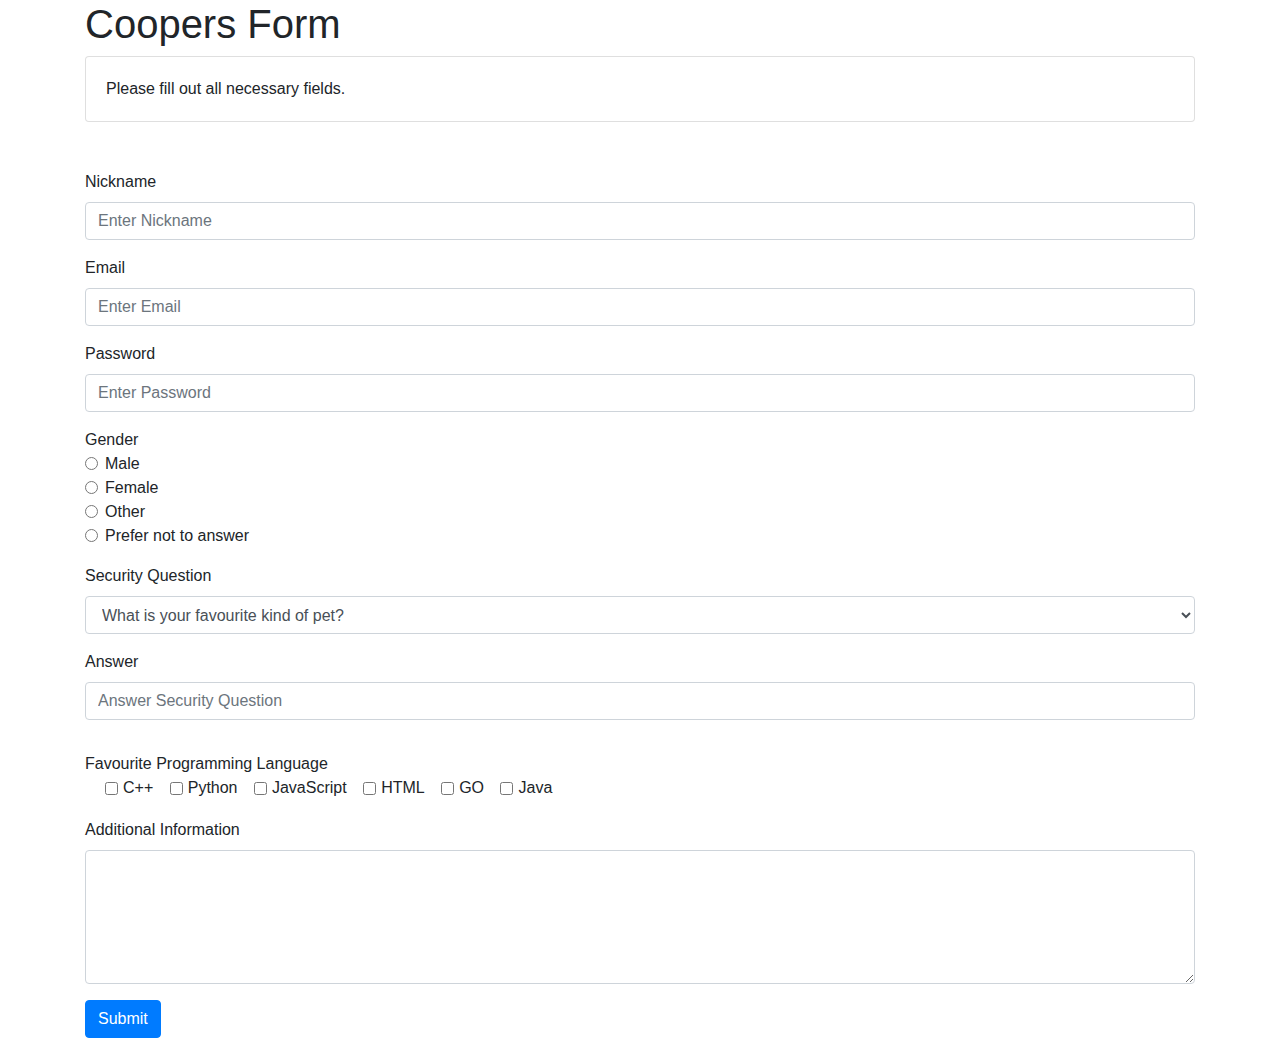
<file: HW_01/form.html>
<!<!DOCTYPE html>
<html lang="en">
  <head>
    <meta charset="utf-8">
    <title>Form</title>
        <!-- Latest compiled and minified CSS -->
    <link rel="stylesheet" href="https://maxcdn.bootstrapcdn.com/bootstrap/4.2.1/css/bootstrap.min.css">

    <!-- jQuery library -->
    <script src="https://ajax.googleapis.com/ajax/libs/jquery/3.3.1/jquery.min.js"></script>

    <!-- Latest compiled JavaScript -->
    <script src="https://maxcdn.bootstrapcdn.com/bootstrap/4.2.1/js/bootstrap.min.js"></script>

  </head>

  <body>
    <div class="container">
      <h1> Coopers Form </h1>
      <div class="card">
        <div class="card-body">
          <p class="card-text">Please fill out all necessary fields.</p>
        </div>
      </div>
    </div>

    <br></br>

    <div class="container">
      <div class="form-group">
        <label for="nickname">Nickname</label>
        <input type="text" class="form-control" id="nickname" placeholder="Enter Nickname">
      </div>
      <div class="form-group">
        <label for="email">Email</label>
        <input type="email" class="form-control" id="email" placeholder="Enter Email">
      </div>
      <div class="form-group">
        <label for="psswrd">Password</label>
        <input type="password" class="form-control" id="psswrd" placeholder="Enter Password">
      </div>

      <fieldset class="form-group">
        <medium class="form-group-label">Gender</medium>
        <div class="form-check">
          <input class="form-check-input" type="radio" name="gender" id="male" value="option1">
          <label class="form-check-label" for="male">Male</label>
        </div>
        <div class="form-check">
          <input class="form-check-input" type="radio" name="gender" id="female" value="option2">
          <label class="form-check-label" for="female">Female</label>
        </div>
        <div class="form-check">
          <input class="form-check-input" type="radio" name="gender" id="other" value="option3">
          <label class="form-check-label" for="other">Other</label>
        </div>
        <div class="form-check">
          <input class="form-check-input" type="radio" name="gender" id="noans" value="option4">
          <label class="form-check-label" for="noans">Prefer not to answer</label>
        </div>
      </fieldset>

      <fieldset class="form-group">
        <div class="form-group">
          <label for="secQ">Security Question</label>
          <select class="form-control" id="secQ">
            <option>What is your favourite kind of pet?</option>
            <option>What is your favourite ice cream?</option>
            <option>Who is your favourite historical figure</option>
          </select>
        </div>

        <div class="form-group">
          <label for="answer">Answer</label>
          <input type="text" class="form-control" id="answer" placeholder="Answer Security Question">
        </div>
      </fieldset>

      <fieldset class="form-group">
        <medium class="form-group-label">Favourite Programming Language</medium>
        <div class="form-check">
            <div class="form-check form-check-inline">
              <input type="checkbox" class="form-check-input" id="c">
              <label class="form-check-label" for="c">C++</label>
            </div>
            <div class="form-check form-check-inline"">
              <input type="checkbox" class="form-check-input" id="py">
              <label class="form-check-label" for="py">Python</label>
            </div>
            <div class="form-check form-check-inline">
              <input type="checkbox" class="form-check-input" id="js">
              <label class="form-check-label" for="js">JavaScript</label>
            </div>
            <div class="form-check form-check-inline">
              <input type="checkbox" class="form-check-input" id="html">
              <label class="form-check-label" for="html">HTML</label>
            </div>
            <div class="form-check form-check-inline">
              <input type="checkbox" class="form-check-input" id="go">
              <label class="form-check-label" for="go">GO</label>
            </div>
            <div class="form-check form-check-inline">
              <input type="checkbox" class="form-check-input" id="j">
              <label class="form-check-label" for="j">Java</label>
            </div>
          </div>
      </fieldset>

      <div class="form-group">
        <label for="add">Additional Information</label>
        <textarea class="form-control" id="add" rows="5"></textarea>
      </div>

      <button type="submit" class="btn btn-primary">Submit</button>
      <br></br>

    </div>

  </body>
</html>
</file>
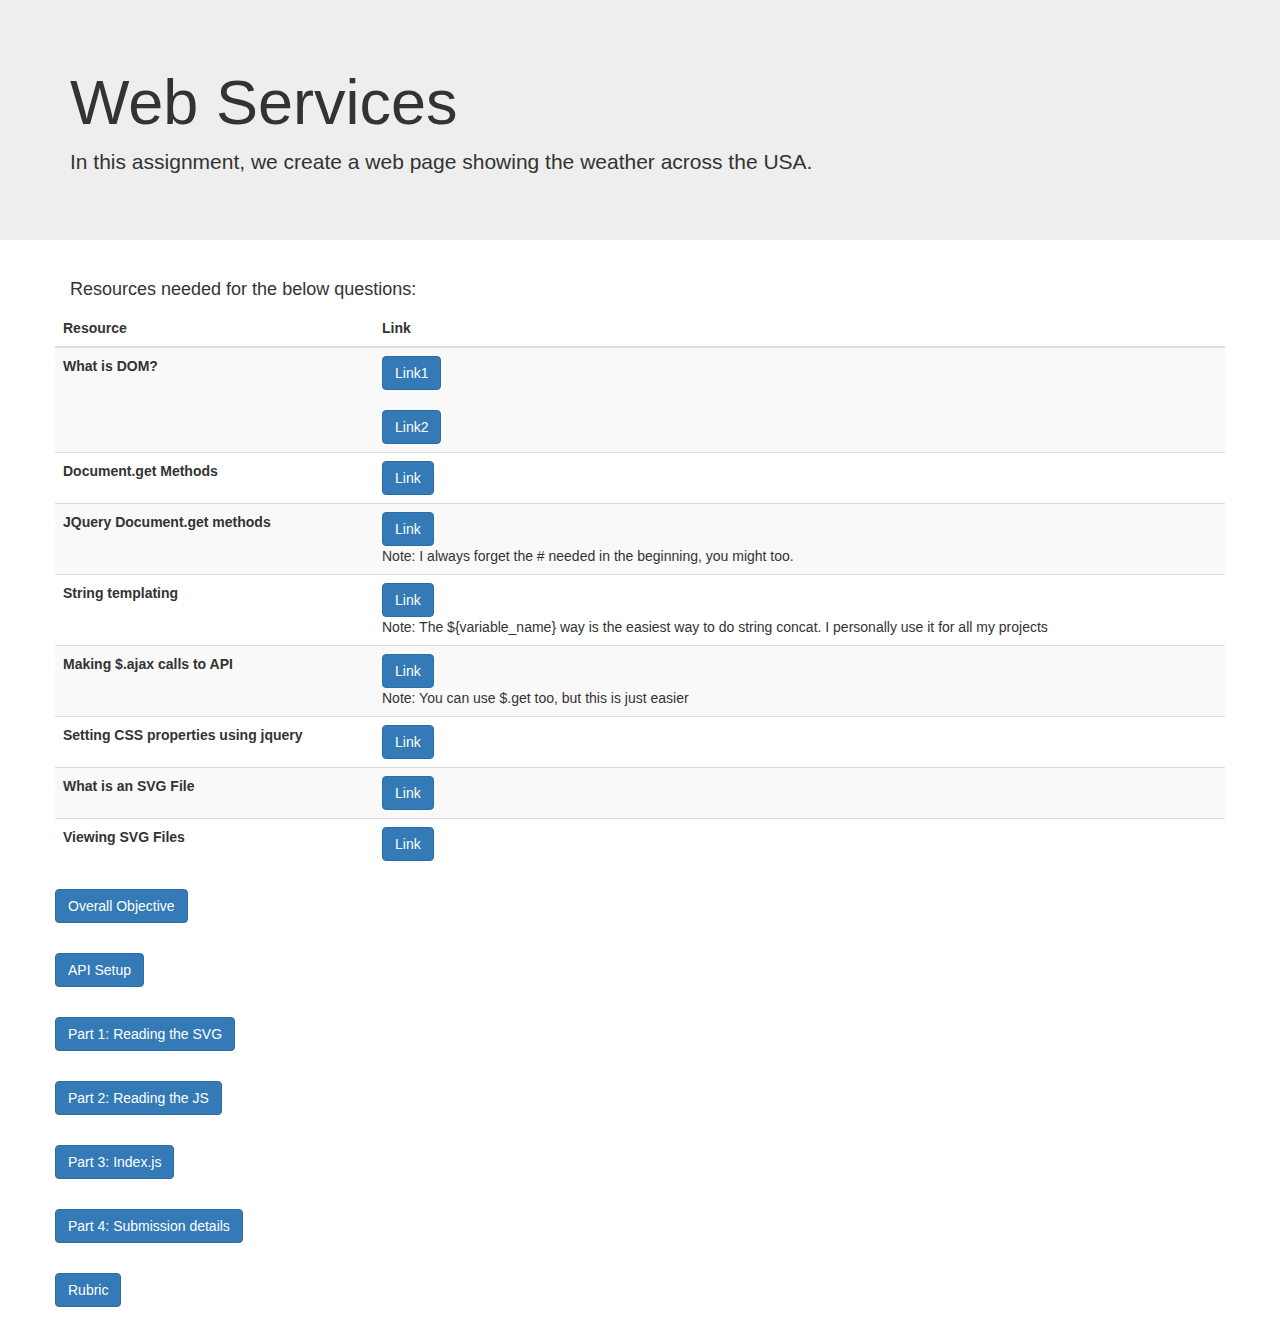
<file: HW_04/Question/Question/instructions.html>
<!DOCTYPE html>
<html lang="en">

<head>
    <meta charset="utf-8">
    <meta http-equiv="X-UA-Compatible" content="IE=edge">
    <meta name="viewport" content="width=device-width, initial-scale=1">
    <title>Homework 4 Description</title>
    <link href="https://fonts.googleapis.com/css?family=Roboto|Varela+Round" rel="stylesheet">
    <link rel="stylesheet" href="https://maxcdn.bootstrapcdn.com/font-awesome/4.7.0/css/font-awesome.min.css">
    <link rel="stylesheet" href="https://maxcdn.bootstrapcdn.com/bootstrap/3.3.7/css/bootstrap.min.css">
    <script src="https://ajax.googleapis.com/ajax/libs/jquery/1.12.4/jquery.min.js"></script>
    <script src="https://maxcdn.bootstrapcdn.com/bootstrap/3.3.7/js/bootstrap.min.js"></script>

</head>

<body>
    <div class="jumbotron jumbotron-fluid">
        <div class="container">
            <h1>Web Services</h1>
            <p>In this assignment, we create a web page showing the weather across the USA.</p>
        </div>
    </div>

    <!-- Resouces needed table start-->
    <div class="container">
        <h4> Resources needed for the below questions: </h4>
        
        <div class="row">
            <table class="table table-striped">
                <thead>
                    <tr>
                        <th scope="col">Resource</th>
                        <th scope="col">Link</th>
                    </tr>
                </thead>
                <tbody>
                    <tr>
                        <th scope="row">What is DOM?</th>
                        <td><a target="_blank" class="btn btn-primary" href="https://www.youtube.com/watch?v=XD7fYLQeQIg"
                                role="button">Link1</a> <br/> <br/> <a target="_blank" class="btn btn-primary" href="https://www.geeksforgeeks.org/dom-document-object-model/"
                                role="button">Link2</a></td>
                    </tr>
                    <tr>
                        <th scope="row">Document.get Methods</th>
                        <td><a target="_blank" class="btn btn-primary"
                                href="https://www.digitalocean.com/community/tutorials/how-to-access-elements-in-the-dom"
                                role="button">Link</a></td>
                    </tr>
                    <tr>
                        <th scope="row">JQuery Document.get methods</th>
                        <td><a target="_blank" class="btn btn-primary" href="https://api.jquery.com/id-selector/"
                                role="button">Link</a> <br/> Note: I always forget the # needed in the beginning, you might too.</td>
                    </tr>
                    <tr>
                        <th scope="row">String templating</th>
                        <td><a target="_blank" class="btn btn-primary" href="https://developer.mozilla.org/en-US/docs/Web/JavaScript/Reference/Template_literals"
                                role="button">Link</a> <br/> Note: The ${variable_name} way is the easiest way to do string concat. I personally use it for all my projects</td>
                    </tr>
                    <tr>
                        <th scope="row">Making $.ajax calls to API</th>
                        <td><a target="_blank" class="btn btn-primary" href="http://api.jquery.com/jquery.ajax/"
                                role="button">Link</a> <br/>Note: You can use $.get too, but this is just easier</td>
                    </tr>
                    <tr>
                        <th scope="row">Setting CSS properties using jquery</th>
                        <td><a target="_blank" class="btn btn-primary" href="http://api.jquery.com/css/"
                                role="button">Link</a></td>
                    </tr>
                    <tr>
                        <th scope="row">What is an SVG File</th>
                        <td><a target="_blank" class="btn btn-primary" href="https://www.w3schools.com/graphics/svg_intro.asp"
                                role="button">Link</a></td>
                    </tr>
                    <tr>
                            <th scope="row">Viewing SVG Files</th>
                            <td><a target="_blank" class="btn btn-primary" href="https://www.lifewire.com/svg-file-4120603"
                                    role="button">Link</a></td>
                    </tr>
                </tbody>
            </table>
        </div>
    </div>
    <!-- Resouces needed table end-->

    <div class="container">

        <div class="row">
            <p>
                <button class="btn btn-primary" type="button" data-toggle="collapse" data-target="#overallobjective"
                    aria-expanded="false" aria-controls="overallobjective">
                    Overall Objective
                </button>
            </p>
            <div class="collapse" id="overallobjective">
                <div class="card card-body">
                    <ul class="list-group">
                        <li class="list-group-item">
                                In this assignment, we create a web page showing the weather across the USA.<br/>
                                We will use the <a href="https://darksky.net/dev" target="_blank"> Dark Sky Forecast API </a> from Lab 9 as the data source.<br/>
                                Each state will be color-coded per its current temperature.<br/>
                                All your code goes only inside index.html and index.js in the StudentWebsite folder. Do not modify any other files.
                        </li>                     
                    </ul>
                </div>
            </div>
        </div>        
        
        <br />

        <div class="row">
                <p>
                    <button class="btn btn-primary" type="button" data-toggle="collapse" data-target="#setupapi"
                        aria-expanded="false" aria-controls="setupapi">
                        API Setup
                    </button>
                </p>
                <div class="collapse" id="setupapi">
                    <div class="card card-body">
                        <ul class="list-group">
                            <li class="list-group-item">
                                1. Head over to <a href="https://darksky.net/dev" target="_blank">Dark Sky API</a>
                            </li>    
                            <li class="list-group-item">
                                2. Click Try for free
                            </li>    
                            <li class="list-group-item">
                                3. Register: fill in your email, password and confirm password
                            </li>                              
                            <li class="list-group-item">
                                4. Head over to your email and click the confirmation link
                            </li>  
                            <li class="list-group-item">
                                5. You will see the welcome screen after clicking the link. Then in the top right corner click Log in.
                            </li>    
                            <li class="list-group-item">
                                6. The API that you will need is the One in the "Sample API Call". It looks something like
                                https://api.darksky.net/forecast/-your-key-here-/37.8267,-122.4233
                            </li>                                                
                        </ul>
                    </div>
                </div>
        </div>    
            
            <br/>

        <div class="row">
                <p>
                    <button class="btn btn-primary" type="button" data-toggle="collapse" data-target="#part1"
                        aria-expanded="false" aria-controls="part1">
                        Part 1: Reading the SVG
                    </button>
                </p>
                <div class="collapse" id="part1">
                    <div class="card card-body">
                        <ul class="list-group">
                            <li class="list-group-item">
                                 We will be working with SVGs for this part. The first step is for you read up what SVGs are from the Resources above.
                            </li>  
                            <li class="list-group-item">
                                We need the SVG of the United States Map. This can be found <a href="https://upload.wikimedia.org/wikipedia/commons/1/1a/Blank_US_Map_%28states_only%29.svg" target="_blank">here</a>
                            </li>                     
                            <li class="list-group-item">
                                If you save the SVG locally, it's not going to work since there's no way to actually view the XML code for it. So instead head over to the <a href="https://upload.wikimedia.org/wikipedia/commons/1/1a/Blank_US_Map_%28states_only%29.svg" target="_blank">link</a> provided above, right click and click View Page Source
                            </li>
                            <li class="list-group-item">
                                <iframe width="971" height="546" src="https://www.youtube.com/embed/5uxxc8W0Oso" frameborder="0" allow="accelerometer; autoplay; encrypted-media; gyroscope; picture-in-picture" allowfullscreen></iframe>
                            </li>
                            <li class="list-group-item">
                                Paste the contents you see on the browser in index.html between the 'Paste World Map Here' and the 'End of World Map' tags
                            </li>
                        </ul>
                    </div>
                </div>
            </div>

            <br/>

            <div class="row">
                    <p>
                        <button class="btn btn-primary" type="button" data-toggle="collapse" data-target="#part2"
                            aria-expanded="false" aria-controls="part2">
                            Part 2: Reading the JS
                        </button>
                    </p>
                    <div class="collapse" id="part2">
                        <div class="card card-body">
                            <ul class="list-group">
                                <li class="list-group-item">
                                     Read the state_info.js into index.html at the 'Import state_info.js here'
                                </li>  
                                <li class="list-group-item">
                                     Read the index.js into index.html at the 'Import index.js here'
                                   </li>                     
                            </ul>
                        </div>
                    </div>
                </div>

                <br/>

                <div class="row">
                        <p>
                            <button class="btn btn-primary" type="button" data-toggle="collapse" data-target="#part3"
                                aria-expanded="false" aria-controls="part3">
                                Part 3: Index.js
                            </button>
                        </p>
                        <div class="collapse" id="part3">
                            <div class="card card-body">
                                <ul class="list-group">
                                    <li class="list-group-item">
                                        Paste your API key in index.js where it is marked "Enter your API Key here"
                                    </li>  
                                    <li class="list-group-item">
                                        Look at the SVG that you pasted, it has a bunch of IDs that are State Codes. You can change the color of a state code by doing "$('#CO').css('fill', "blue")" for example    
                                    </li>  
                                    <li class="list-group-item">
                                        Iterate over each of the rows in the json and make an API call to the Dark Sky API using the latitude and longitude that we saw before.<br/>
                                        <a src="https://stackoverflow.com/questions/14810506/map-function-for-objects-instead-of-arrays" target="_blank">Here</a> is how you iterate over a json with a list of Jsons.
                                    </li>                     
                                    <li class="list-group-item">
                                        For each of these, make an API call to Dark sky. Note that the API calls are limited. So use them wisely. If you want to see how the response json looks look at /examples/example_api_response.json. If you run out of requests, make a new account.
                                    </li>
                                    <li class="list-group-item">
                                            The color to be used for a state should be determined based on the following temperature range table
                                            <br/>
                                            <table class = 'table'>
                                                    <tr>
                                                      <th>Temperature</th>
                                                      <th>Color</th>                                                      
                                                    </tr>
                                                    <tr>
                                                      <td>[default]</td>
                                                      <td>Gray</td>                                                      
                                                    </tr>
                                                    <tr>
                                                      <td>Less than equal to 10F</td>
                                                      <td>Blue</td>                          
                                                    </tr>
                                                    <tr>
                                                      <td>11F and equal to 30F</td>
                                                      <td>Cyan</td>                                                      
                                                    </tr>
                                                    <tr>
                                                      <td>31F and equal to 50F</td>
                                                      <td>Green</td>                                                      
                                                    </tr>
                                                    <tr>
                                                      <td>51F and equal to  80F </td>
                                                      <td>Orange</td>                                                      
                                                    </tr>
                                                    <tr>
                                                      <td>Greater than 80F</td>
                                                      <td>Red</td>                                                      
                                                    </tr>
                                            </table>
                                    </li>
                                    <li class="list-group-item">
                                        <img src="../StudentWebsite/examples/sample_output.png" alt="Smiley face">
                                        <br/>
                                        The above is a sample of how the final image needs to be
                                    </li>
                                </ul>
                            </div>
                        </div>
                </div>

                <br/>

                <div class="row">
                        <p>
                            <button class="btn btn-primary" type="button" data-toggle="collapse" data-target="#part4"
                                aria-expanded="false" aria-controls="part4">
                                Part 4: Submission details
                            </button>
                        </p>
                        <div class="collapse" id="part4">
                            <div class="card card-body">
                                <ul class="list-group">
                                    <li class="list-group-item">
                                        Zip the whole StudentWebsite into a zip and upload that to moodle
                                    </li>                                     
                                </ul>
                            </div>
                        </div>
                </div>

                <br/>
                
                <div class="row">
                        <p>
                            <button class="btn btn-primary" type="button" data-toggle="collapse" data-target="#rubric"
                                aria-expanded="false" aria-controls="rubric">
                                Rubric
                            </button>
                        </p>
                        <div class="collapse" id="rubric">
                            <div class="card card-body">
                                <ul class="list-group">
                                    <li class="list-group-item">
                                        1. 5 points for setting up for API correctly.
                                    </li> 
                                    <li class="list-group-item">
                                        2. 5 points for pasting the SVG correctly.
                                    </li>   
                                    <li class="list-group-item">
                                        3. 2 points for reading the two JS files correctly.
                                    </li>                                  
                                    <li class="list-group-item">
                                        4. 20 points to iterate over the JSON objects
                                    </li>   
                                    <li class="list-group-item">
                                        5. 18 points for making the $.ajax call to the API
                                    </li>   
                                    <li class="list-group-item">
                                        6. 30 points for displaying the states with the correct color.
                                    </li>   

                                </ul>
                            </div>
                        </div>
                </div>
</body>


</html>
</file>
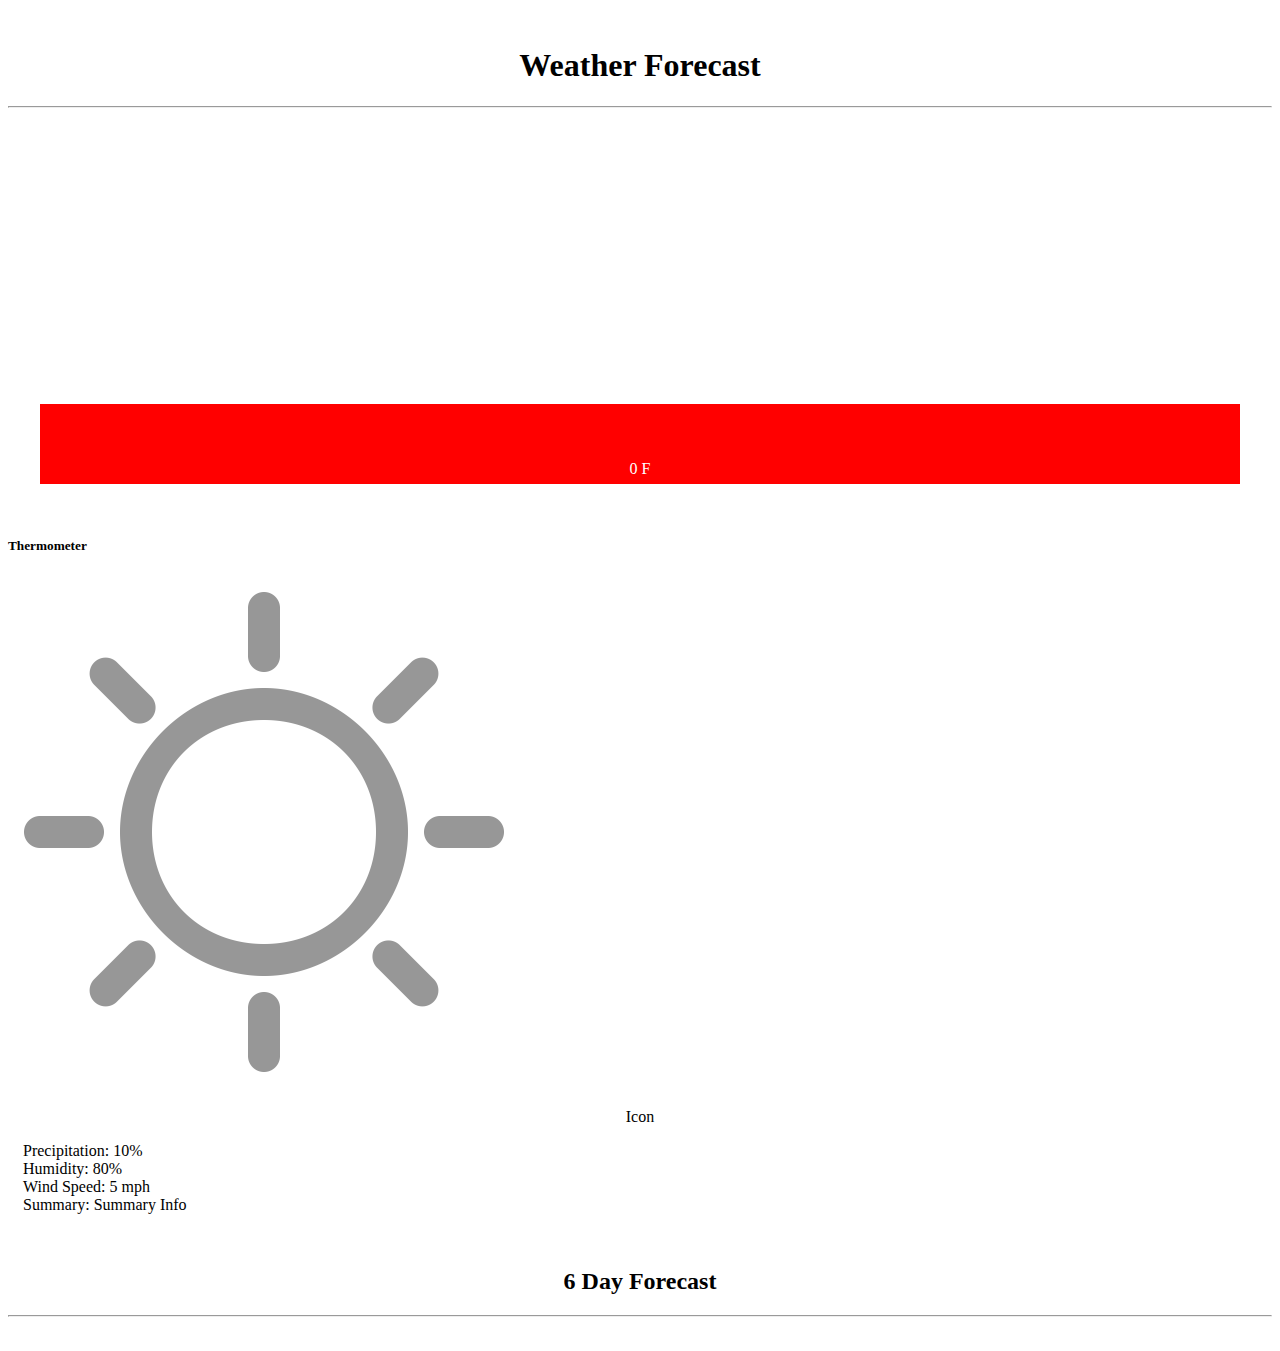
<file: Lab_9/Web_Services_Starter_Files/Web_Services_Starter_Files/weather.html>
<!-- Home Page -->
<!doctype html>
<html lang="en">
  <head>
    <meta charset="utf-8">
    <meta name="viewport" content="width=device-width, initial-scale=1, shrink-to-fit=no">
    <meta name="description" content="">
    <title>Weather Information</title>
    <!-- Bootstrap core CSS -->
	<link rel="stylesheet" href="https://stackpath.bootstrapcdn.com/bootstrap/4.2.1/css/bootstrap.min.css" integrity="sha384-GJzZqFGwb1QTTN6wy59ffF1BuGJpLSa9DkKMp0DgiMDm4iYMj70gZWKYbI706tWS" crossorigin="anonymous">
	<style>
		#thermometer_inner { width: 95%; height: 20%; margin:2.5%; background: red; position:absolute; bottom:0;}
		#thermometer_outer {height:400px; position:relative;}
		#temp_today { color:white; text-align:center; position:relative; top:50%; }
	</style>
  </head>
  <body>
  	<div class="container">
		<br>
		<h1 style="text-align:center">Weather Forecast</h1>
		<hr>
		<div class="row">
			<div class="col-4">
				<div class="card" >
					<div id="thermometer_outer">
						<div id="thermometer_inner"><p id="temp_today" class="h3"> 0 F</p></div>
					</div>
					<div class="card-body">
					    <h5 class="text-center">Thermometer</h5>
					</div>
				</div>
			</div>
			<div class="col-4">
				<div class="card" style="height:100%;">
					<div class="my-auto">
						<!-- source for images: https://www.iconfinder.com/iconsets/weather-line-19 -->
						<img id="image_today" class="img-fluid" src="img/clear-day.png" alt="Today's Weather Icon">
						<p id="icon_today" class="h3" style="text-align:center">Icon</p>
					</div>
				</div>
			</div>
			<div class="col-4">
				<div class="card " style="height:100%;">
					<div class="my-auto">
						<p class="h3" style="padding-left:15px;">Precipitation: <span id="precip_today">10%</span><br>
					    Humidity: <span id="humidity_today">80%</span><br>
					    Wind Speed: <span id="wind_today">5</span> mph<br>
					    Summary: <span id="summary_today">Summary Info</span></p>
					</div>
				</div>
			</div>
		</div>
		<br>
		<h2 class="h1" style="text-align:center;">6 Day Forecast</h2>
		<hr>
		<div class="row" id="6_day_forecast">

		</div>
		<br>
	</div>
    <script src="https://code.jquery.com/jquery-3.3.1.min.js" integrity="sha256-FgpCb/KJQlLNfOu91ta32o/NMZxltwRo8QtmkMRdAu8=" crossorigin="anonymous"></script>
	<script src="https://cdnjs.cloudflare.com/ajax/libs/popper.js/1.14.6/umd/popper.min.js" integrity="sha384-wHAiFfRlMFy6i5SRaxvfOCifBUQy1xHdJ/yoi7FRNXMRBu5WHdZYu1hA6ZOblgut" crossorigin="anonymous"></script>
	<script src="https://stackpath.bootstrapcdn.com/bootstrap/4.2.1/js/bootstrap.min.js" integrity="sha384-B0UglyR+jN6CkvvICOB2joaf5I4l3gm9GU6Hc1og6Ls7i6U/mkkaduKaBhlAXv9k" crossorigin="anonymous"></script>
	<script>
		$(document).ready(function() {
			var url ='https://api.darksky.net/forecast/a53ed4e5fb5446fd62d03116c78d1c9c/37.8267,-122.4233'; //Place your DarkSky API Call Here
			$.ajax({url:url, dataType:"jsonp"}).then(function(data) {

        console.log(data);//Review all of the data returned
		    console.log("Current Temp: " + data.currently.apparentTemperature);//View Today's Temp
		    console.log("Tomorrow's High: " + data.daily.data[1].apparentTemperatureHigh);//View Tomorrow's High

        var unix_time = data.currently.time;//Retrieve the current timestamp
		    var javascript_time = new Date(unix_time * 1000);//Convert the unix time stamp to javascript
		    console.log(javascript_time);
		    console.log(javascript_time.getDay());

				/*
					Read the current weather information from the data point values [https://darksky.net/dev/docs#data-point] to
					update the webpage for today's weather:
					1. image_today : This should display an image for today's weather.
									 This will use the icon data point and pair it with an appropriate .png file (located in the img directory.)

					2. icon_today : This will be set to display the current icon value.

					3. temp_today : This will be updated to match the current temperature.

					4. thermometer_inner : Modify the height of the thermometer to match the current temperature. This means if the
										   current temperature is 32 F, then the thermometer will have a height of 32%.  Please note,
										   this thermometer has a lower boundary of 0 and upper boundary of 100.

					5. precip_today : This will be updated to match the current probability for precipitation.(make sure this is
									  listed as a percentage %)

					6. humidity_today : This will be updated to match the current humidity percentage (make sure this is listed as a
										percentage %)

					7. wind_today : This will be updated to match the current wind speed.

					8. summary_today: This will be updated to match the current summary for the day's weather.

				*/

        document.getElementById("image_today").src = "img/"+data.currently.icon+".png";
        document.getElementById("icon_today").innerHTML = data.currently.icon;

        var ctemp = data.currently.apparentTemperature
        document.getElementById("temp_today").innerHTML = ctemp+" F";

        if(ctemp<=100 && ctemp>=0)
          document.getElementById("thermometer_inner").style = "height:"+ctemp+"%;";
        else if(ctemp>100)
          document.getElementById("thermometer_inner").style = "height:100%;";
        else
          document.getElementById("thermometer_inner").style = "height:0%;";

        document.getElementById("precip_today").innerHTML = data.currently.precipProbability*100+"%";
        document.getElementById("humidity_today").innerHTML = data.currently.humidity*100+"%";
        document.getElementById("wind_today").innerHTML = data.currently.windSpeed;
        document.getElementById("summary_today").innerHTML = data.currently.summary;


				/* Process the daily forecast for the next 6 days */
				/*
					For the next 6 days you'll need to add a new card listing:
						1. The image icon for the day's weather
						2. The temperature high
						3. The temperature low

					Each card should use the following format:
					<div class="col-2">
						<div class="card">
							<img class="card-img-top" src="<!-- List Icon for the Day's Weather -->" alt="Card image cap">
							<div class="card-body">
								<h5 class="card-title"><!-- List Day of the Week Here --></h5>
								<p class="card-text">High:<!--List Temperature High --> <br>
									Low: <!-- List Temperature Low --></p>
							</div>
						</div>
					</div>

					<Hint/Note> - Make sure to use string concatenation to add the html code for the daily weather cards.  This should
					be set to the innerHTML for the 6_day_forecast.

				*/
        var sixdayhtml = '';

        var week_names = ['Sunday', 'Monday', 'Tuesday', 'Wednesday', 'Thursday', 'Friday', 'Saturday']; //This is a helper array to help convert the day of the week [0-7] to a named value [Sunday - Saturday]

        for(var i=1; i<7; i++)
        {
          data.daily.data[i].apparentTemperatureHigh;
          data.daily.data[i].apparentTemperatureLow;
          week_names[i];

          sixdayhtml += "<div class='col-2'> <div class='card'> <img class='card-img-top' src=" + "img/"+data.daily.data[i].icon+".png " + "alt='Card image cap'>"+
							"<div class='card-body'> <h5 class='card-title'>"+week_names[i]+"</h5>"+
							"<p class='card-text'>High: "+data.daily.data[i].apparentTemperatureHigh+" F"+" <br>"+
									"Low: "+data.daily.data[i].apparentTemperatureLow+" F"+"</p> </div> </div> </div>"
        }

        document.getElementById("6_day_forecast").innerHTML = sixdayhtml;

			})
		})
 	</script>
</body>
</html>
</file>
